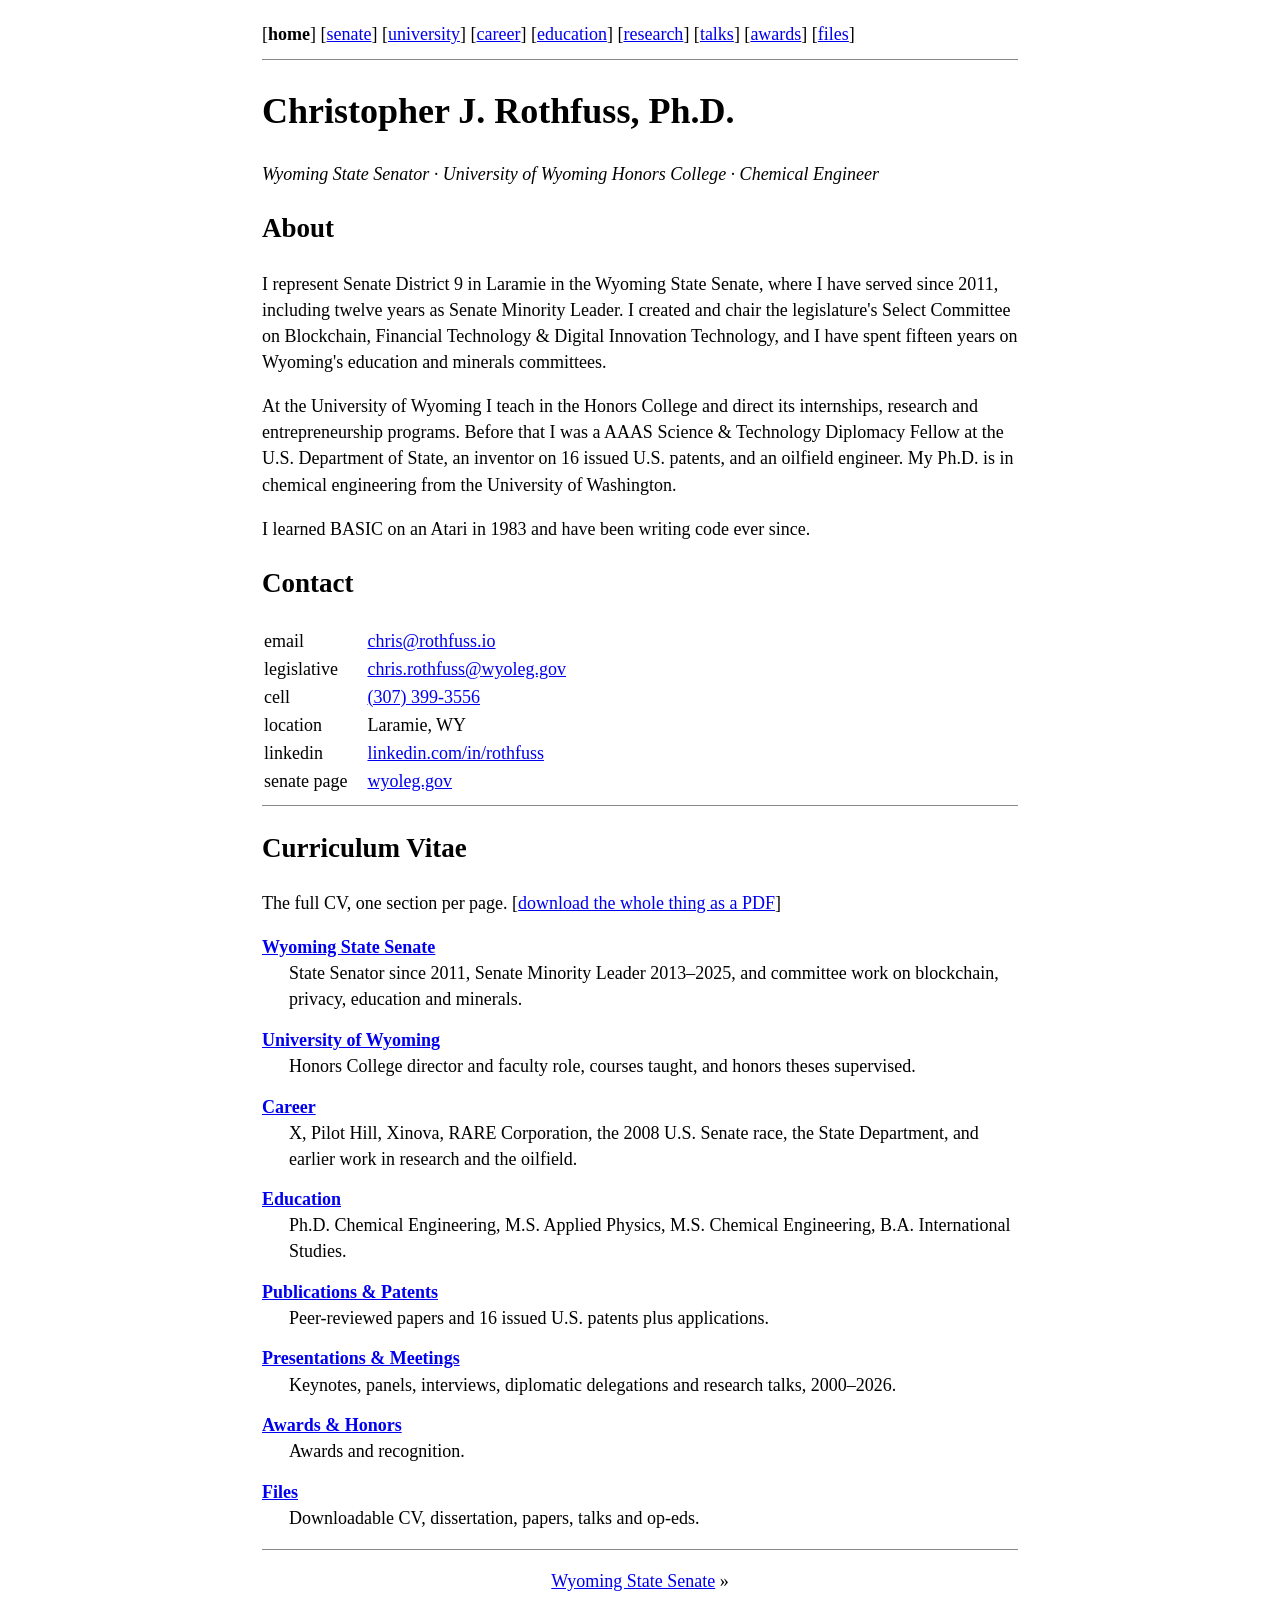
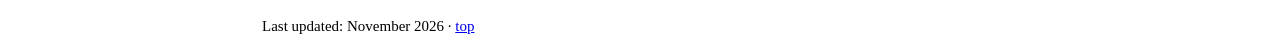
<file: index.html>
<!DOCTYPE html>
<html lang="en">
<head>
<meta charset="utf-8">
<meta name="viewport" content="width=device-width, initial-scale=1">
<title>Chris Rothfuss</title>
<meta name="description" content="Christopher J. Rothfuss, Ph.D. - Wyoming State Senator, University of Wyoming Honors College faculty, chemical engineer.">
<link rel="stylesheet" href="style.css">
</head>
<body>

<p class="nav">
[<b>home</b>]
[<a href="legislature.html">senate</a>]
[<a href="university.html">university</a>]
[<a href="career.html">career</a>]
[<a href="education.html">education</a>]
[<a href="research.html">research</a>]
[<a href="talks.html">talks</a>]
[<a href="awards.html">awards</a>]
[<a href="files.html">files</a>]
</p>
<hr>

<h1>Christopher J. Rothfuss, Ph.D.</h1>
<p><i>Wyoming State Senator &middot; University of Wyoming Honors College &middot; Chemical Engineer</i></p>

<h2 id="about">About</h2>
<p>
I represent Senate District 9 in Laramie in the Wyoming State Senate, where I have served since 2011,
including twelve years as Senate Minority Leader. I created and chair the legislature's
Select Committee on Blockchain, Financial Technology &amp; Digital Innovation Technology, and I have
spent fifteen years on Wyoming's education and minerals committees.
</p>
<p>
At the University of Wyoming I teach in the Honors College and direct its internships, research and
entrepreneurship programs. Before that I was a AAAS Science &amp; Technology Diplomacy Fellow at the
U.S. Department of State, an inventor on 16 issued U.S. patents, and an oilfield engineer. My Ph.D. is
in chemical engineering from the University of Washington.
</p>
<p>
I learned BASIC on an Atari in 1983 and have been writing code ever since.
</p>


<h2 id="contact">Contact</h2>
<table>
<tr><td>email</td><td><a href="mailto:chris@rothfuss.io">chris@rothfuss.io</a></td></tr>
<tr><td>legislative</td><td><a href="mailto:chris.rothfuss@wyoleg.gov">chris.rothfuss@wyoleg.gov</a></td></tr>
<tr><td>cell</td><td><a href="tel:+13073993556">(307) 399-3556</a></td></tr>
<tr><td>location</td><td>Laramie, WY</td></tr>
<tr><td>linkedin</td><td><a href="https://www.linkedin.com/in/rothfuss">linkedin.com/in/rothfuss</a></td></tr>
<tr><td>senate page</td><td><a href="http://www.wyoleg.gov/Legislators/2026/S/1971">wyoleg.gov</a></td></tr>
</table>


<hr>

<h2 id="cv">Curriculum Vitae</h2>
<p>The full CV, one section per page. [<a href="files/rothfuss_cv.pdf">download the whole thing as a PDF</a>]</p>
<dl class="contents">
<dt><a href="legislature.html">Wyoming State Senate</a></dt>
<dd>State Senator since 2011, Senate Minority Leader 2013&ndash;2025, and committee work on blockchain, privacy, education and minerals.</dd>
<dt><a href="university.html">University of Wyoming</a></dt>
<dd>Honors College director and faculty role, courses taught, and honors theses supervised.</dd>
<dt><a href="career.html">Career</a></dt>
<dd>X, Pilot Hill, Xinova, RARE Corporation, the 2008 U.S. Senate race, the State Department, and earlier work in research and the oilfield.</dd>
<dt><a href="education.html">Education</a></dt>
<dd>Ph.D. Chemical Engineering, M.S. Applied Physics, M.S. Chemical Engineering, B.A. International Studies.</dd>
<dt><a href="research.html">Publications &amp; Patents</a></dt>
<dd>Peer-reviewed papers and 16 issued U.S. patents plus applications.</dd>
<dt><a href="talks.html">Presentations &amp; Meetings</a></dt>
<dd>Keynotes, panels, interviews, diplomatic delegations and research talks, 2000&ndash;2026.</dd>
<dt><a href="awards.html">Awards &amp; Honors</a></dt>
<dd>Awards and recognition.</dd>
<dt><a href="files.html">Files</a></dt>
<dd>Downloadable CV, dissertation, papers, talks and op-eds.</dd>
</dl>

<hr>
<p class="prevnext"><a href="legislature.html">Wyoming State Senate</a> &raquo;</p>
<p><small>Last updated: November 2026 &middot; <a href="#">top</a></small></p>

</body>
</html>
</file>
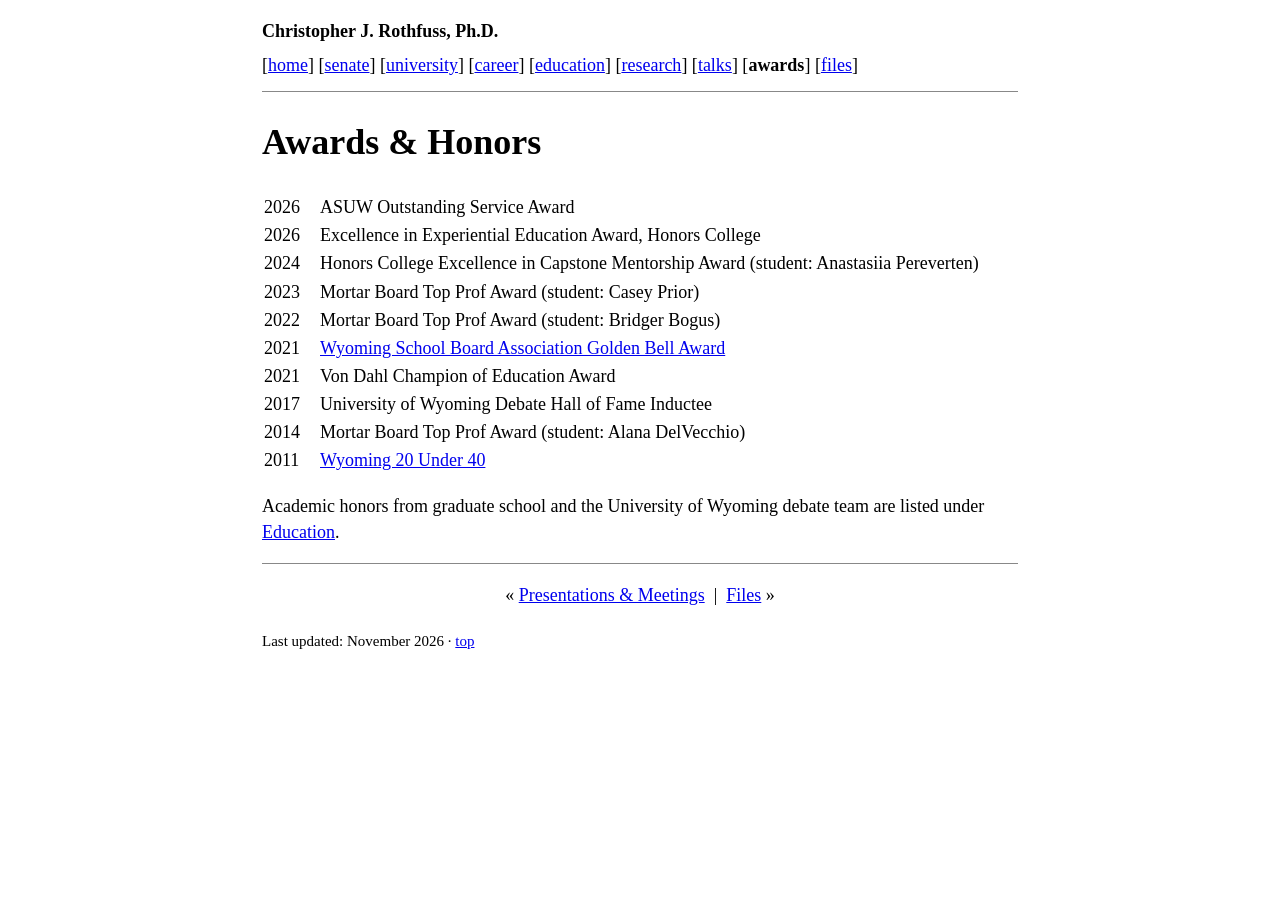
<file: awards.html>
<!DOCTYPE html>
<html lang="en">
<head>
<meta charset="utf-8">
<meta name="viewport" content="width=device-width, initial-scale=1">
<title>Awards & Honors - Chris Rothfuss</title>
<meta name="description" content="Awards and recognition.">
<link rel="stylesheet" href="style.css">
</head>
<body>

<p class="site"><a href="index.html">Christopher J. Rothfuss, Ph.D.</a></p>
<p class="nav">
[<a href="index.html">home</a>]
[<a href="legislature.html">senate</a>]
[<a href="university.html">university</a>]
[<a href="career.html">career</a>]
[<a href="education.html">education</a>]
[<a href="research.html">research</a>]
[<a href="talks.html">talks</a>]
[<b>awards</b>]
[<a href="files.html">files</a>]
</p>
<hr>

<h1>Awards &amp; Honors</h1>

<table>
<tr><td>2026</td><td>ASUW Outstanding Service Award</td></tr>
<tr><td>2026</td><td>Excellence in Experiential Education Award, Honors College</td></tr>
<tr><td>2024</td><td>Honors College Excellence in Capstone Mentorship Award (student: Anastasiia Pereverten)</td></tr>
<tr><td>2023</td><td>Mortar Board Top Prof Award (student: Casey Prior)</td></tr>
<tr><td>2022</td><td>Mortar Board Top Prof Award (student: Bridger Bogus)</td></tr>
<tr><td>2021</td><td><a href="https://laramielive.com/sen-chris-rothfuss-given-golden-bell-award/">Wyoming School Board Association Golden Bell Award</a></td></tr>
<tr><td>2021</td><td>Von Dahl Champion of Education Award</td></tr>
<tr><td>2017</td><td>University of Wyoming Debate Hall of Fame Inductee</td></tr>
<tr><td>2014</td><td>Mortar Board Top Prof Award (student: Alana DelVecchio)</td></tr>
<tr><td>2011</td><td><a href="https://trib.com/twenty-under-40-chris-rothfuss/article_d8199dbc-e6b0-5830-abb1-fbbbc1e2cb49.html">Wyoming 20 Under 40</a></td></tr>
</table>


<p>Academic honors from graduate school and the University of Wyoming debate team are listed under <a href="education.html">Education</a>.</p>

<hr>
<p class="prevnext">&laquo; <a href="talks.html">Presentations &amp; Meetings</a> &nbsp;|&nbsp; <a href="files.html">Files</a> &raquo;</p>
<p><small>Last updated: November 2026 &middot; <a href="#">top</a></small></p>

</body>
</html>
</file>
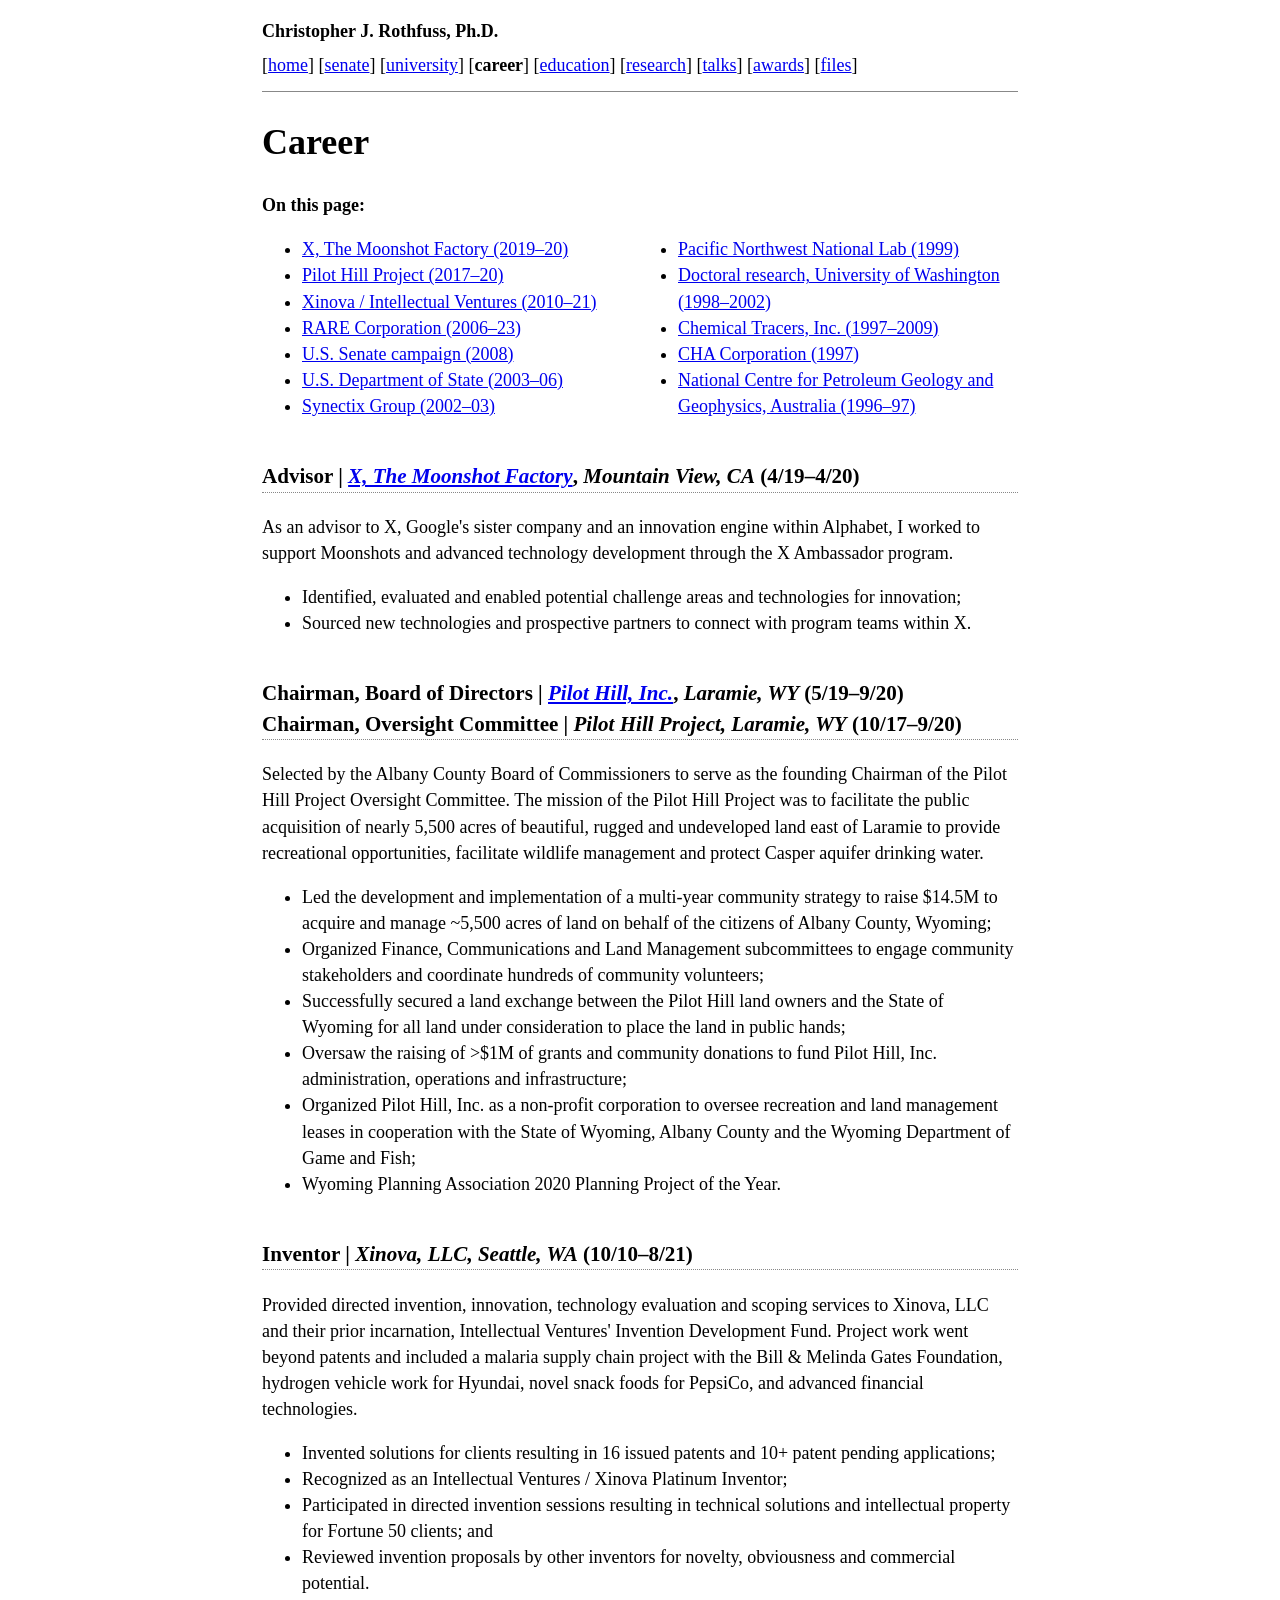
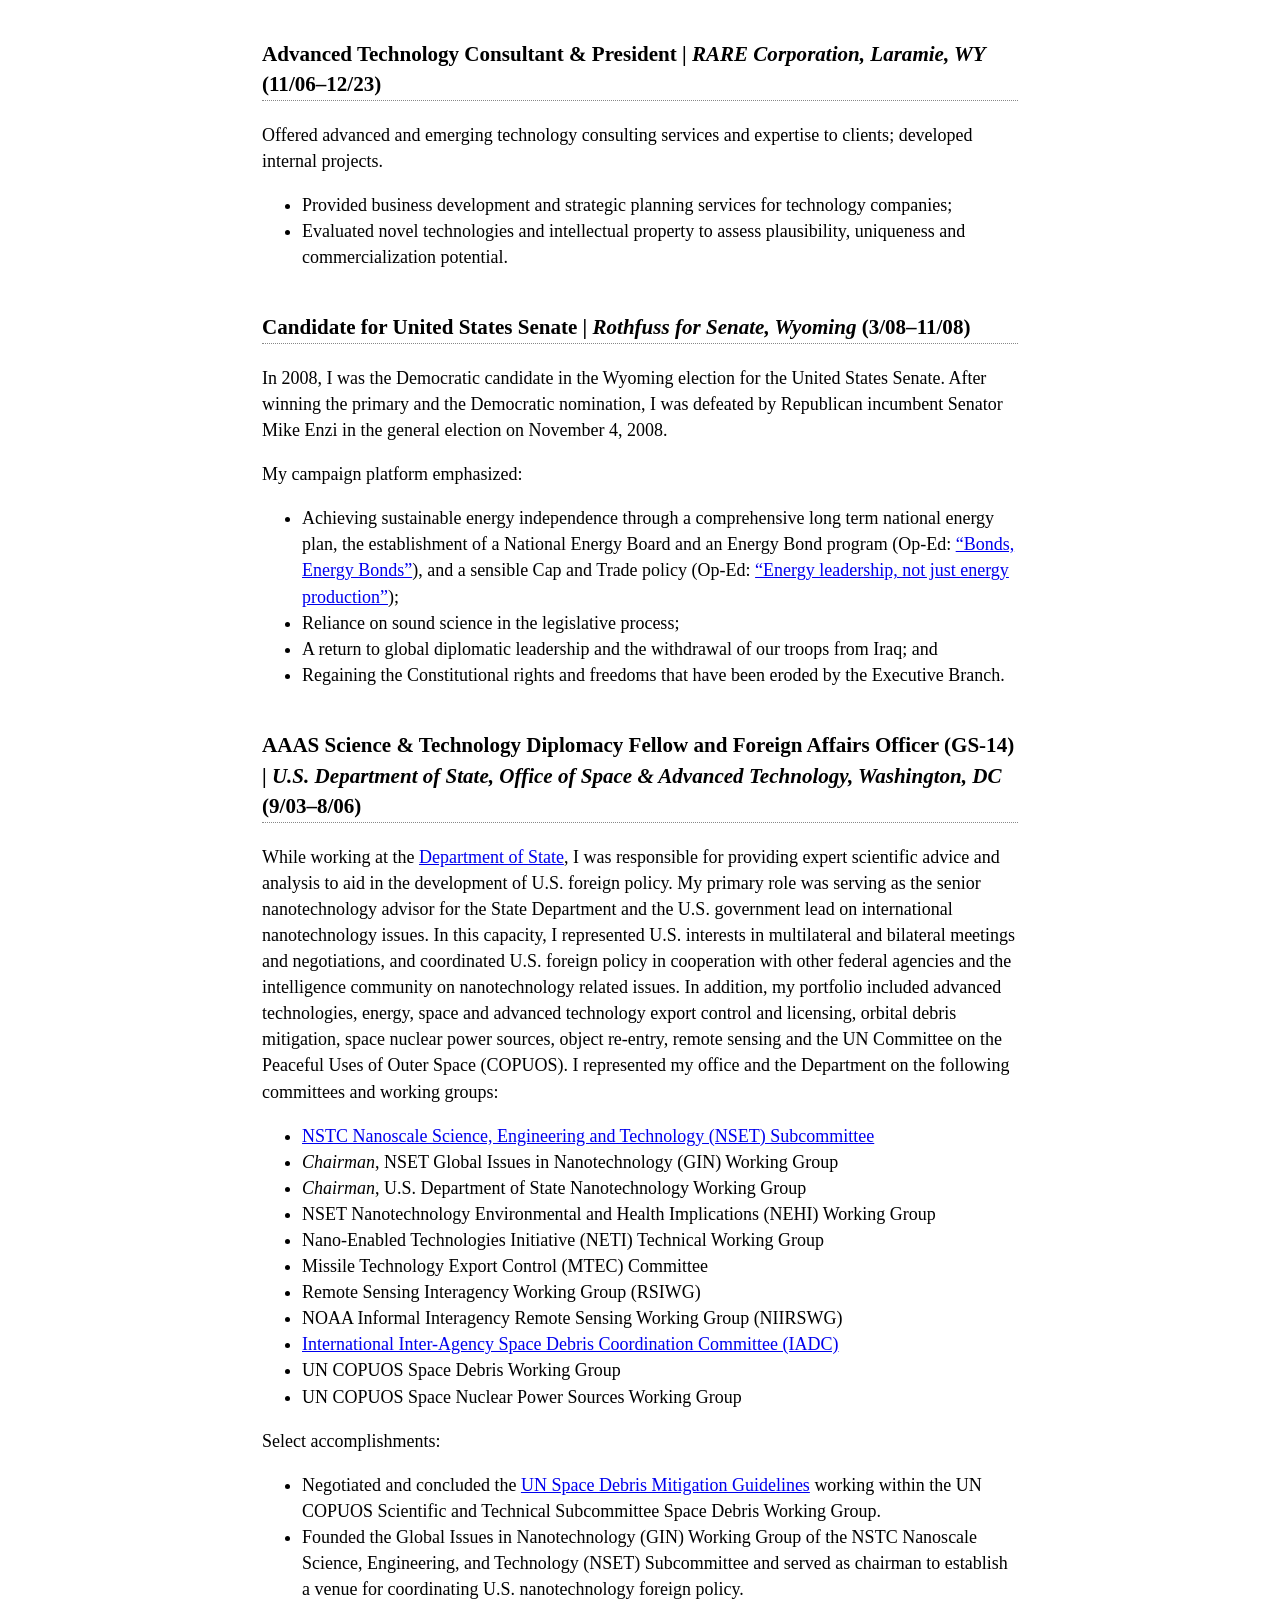
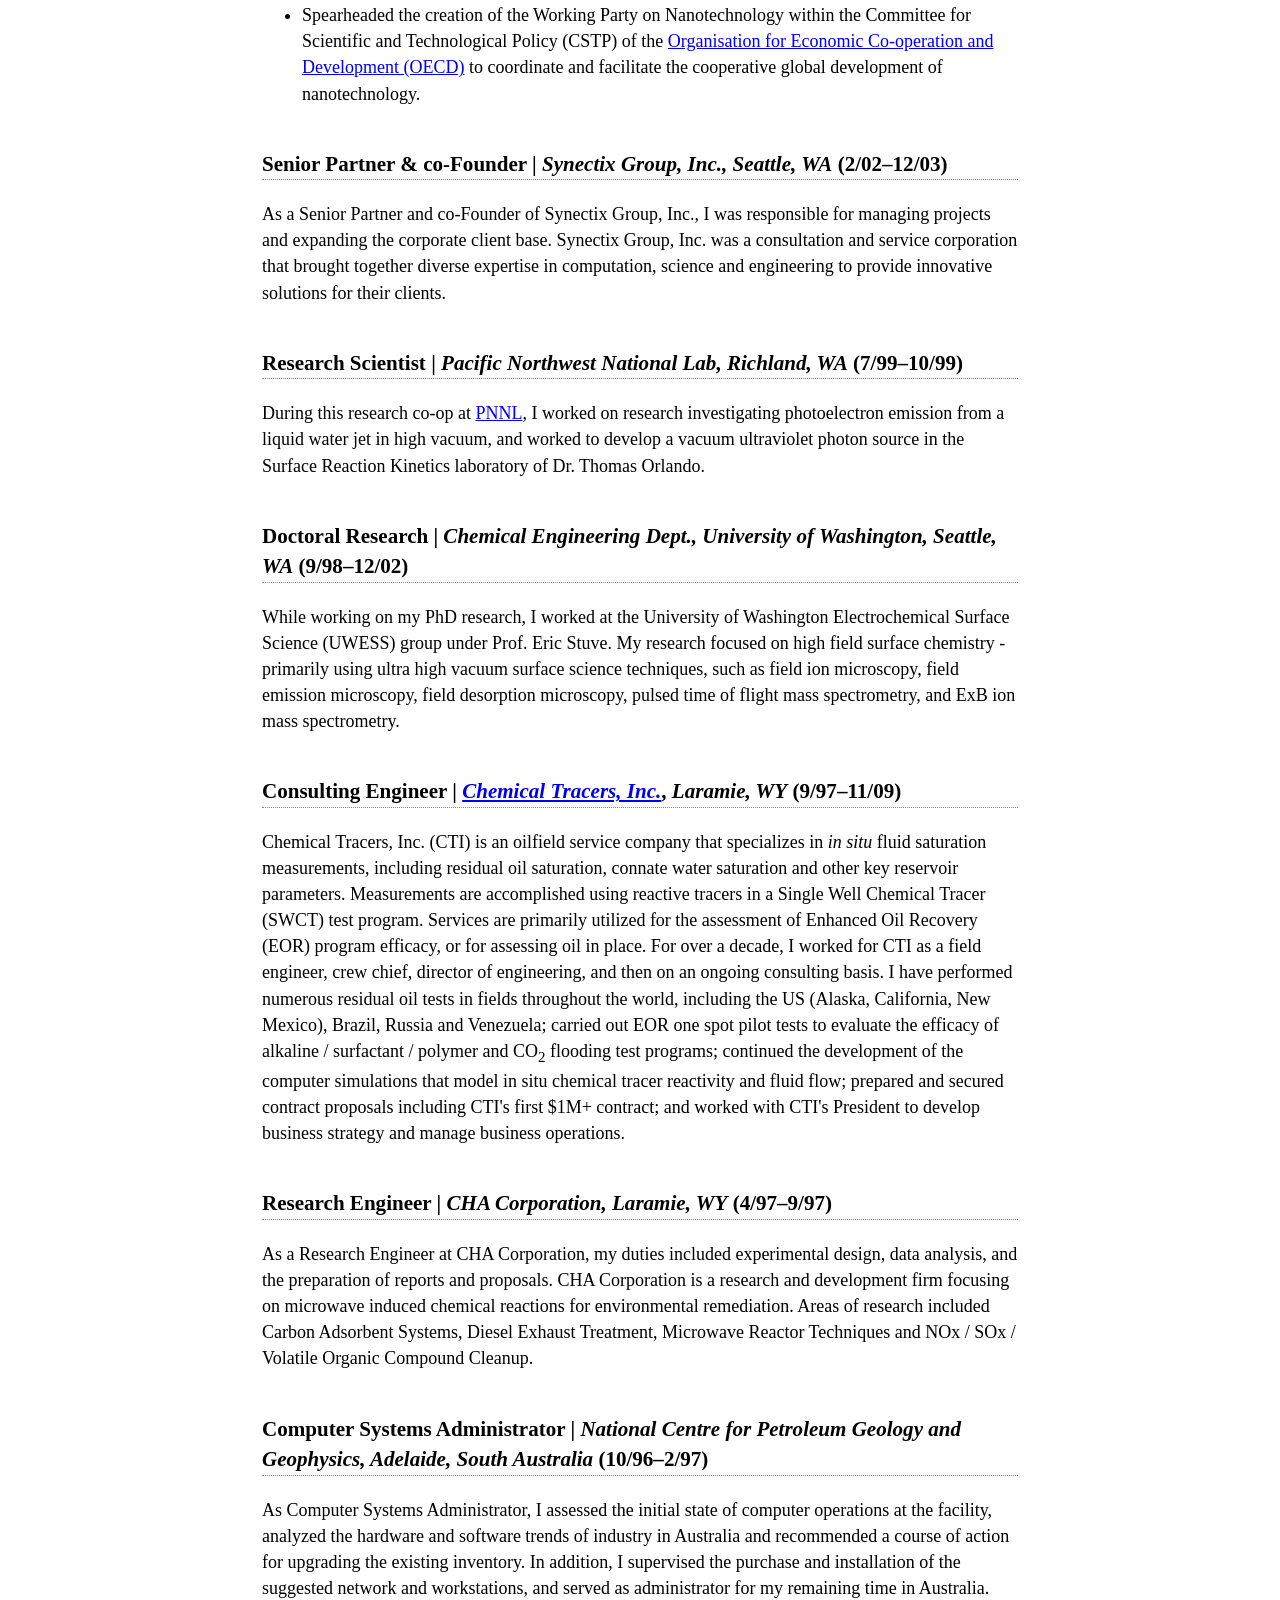
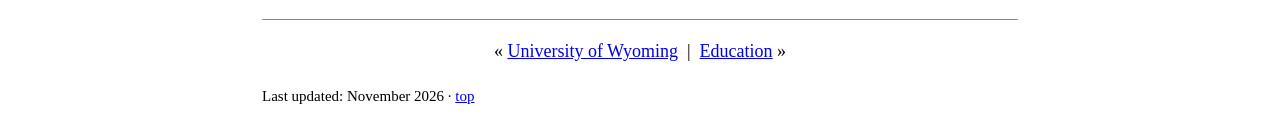
<file: career.html>
<!DOCTYPE html>
<html lang="en">
<head>
<meta charset="utf-8">
<meta name="viewport" content="width=device-width, initial-scale=1">
<title>Career - Chris Rothfuss</title>
<meta name="description" content="X, Pilot Hill, Xinova, RARE Corporation, the 2008 U.S. Senate race, the State Department, and earlier work in research and the oilfield.">
<link rel="stylesheet" href="style.css">
</head>
<body>

<p class="site"><a href="index.html">Christopher J. Rothfuss, Ph.D.</a></p>
<p class="nav">
[<a href="index.html">home</a>]
[<a href="legislature.html">senate</a>]
[<a href="university.html">university</a>]
[<b>career</b>]
[<a href="education.html">education</a>]
[<a href="research.html">research</a>]
[<a href="talks.html">talks</a>]
[<a href="awards.html">awards</a>]
[<a href="files.html">files</a>]
</p>
<hr>

<h1>Career</h1>

<p><b>On this page:</b></p>
<ul class="toc">
<li><a href="#advisor">X, The Moonshot Factory (2019&ndash;20)</a></li>
<li><a href="#chairman-board-of-directors">Pilot Hill Project (2017&ndash;20)</a></li>
<li><a href="#inventor">Xinova / Intellectual Ventures (2010&ndash;21)</a></li>
<li><a href="#advanced-technology-consultant-president">RARE Corporation (2006&ndash;23)</a></li>
<li><a href="#candidate-for-united-states-senate">U.S. Senate campaign (2008)</a></li>
<li><a href="#aaas-science-technology-diplomacy-fellow">U.S. Department of State (2003&ndash;06)</a></li>
<li><a href="#senior-partner-co-founder">Synectix Group (2002&ndash;03)</a></li>
<li><a href="#research-scientist">Pacific Northwest National Lab (1999)</a></li>
<li><a href="#doctoral-research">Doctoral research, University of Washington (1998&ndash;2002)</a></li>
<li><a href="#consulting-engineer">Chemical Tracers, Inc. (1997&ndash;2009)</a></li>
<li><a href="#research-engineer">CHA Corporation (1997)</a></li>
<li><a href="#computer-systems-administrator">National Centre for Petroleum Geology and Geophysics, Australia (1996&ndash;97)</a></li>
</ul>

<h3 id="advisor">Advisor | <a href="https://x.company/"><i>X, The Moonshot Factory</i></a>, <i>Mountain View, CA</i> (4/19&ndash;4/20)</h3>
<p>As an advisor to X, Google's sister company and an innovation engine within Alphabet, I worked to
support Moonshots and advanced technology development through the X Ambassador program.</p>
<ul>
<li>Identified, evaluated and enabled potential challenge areas and technologies for innovation;</li>
<li>Sourced new technologies and prospective partners to connect with program teams within X.</li>
</ul>

<h3 id="chairman-board-of-directors">Chairman, Board of Directors | <a href="http://pilothill.org"><i>Pilot Hill, Inc.</i></a>, <i>Laramie, WY</i> (5/19&ndash;9/20)<br>
Chairman, Oversight Committee | <i>Pilot Hill Project, Laramie, WY</i> (10/17&ndash;9/20)</h3>
<p>Selected by the Albany County Board of Commissioners to serve as the founding Chairman of the
Pilot Hill Project Oversight Committee. The mission of the Pilot Hill Project was to facilitate the
public acquisition of nearly 5,500 acres of beautiful, rugged and undeveloped land east of Laramie to
provide recreational opportunities, facilitate wildlife management and protect Casper aquifer
drinking water.</p>
<ul>
<li>Led the development and implementation of a multi-year community strategy to raise $14.5M to
acquire and manage ~5,500 acres of land on behalf of the citizens of Albany County, Wyoming;</li>
<li>Organized Finance, Communications and Land Management subcommittees to engage community
stakeholders and coordinate hundreds of community volunteers;</li>
<li>Successfully secured a land exchange between the Pilot Hill land owners and the State of Wyoming
for all land under consideration to place the land in public hands;</li>
<li>Oversaw the raising of &gt;$1M of grants and community donations to fund Pilot Hill, Inc.
administration, operations and infrastructure;</li>
<li>Organized Pilot Hill, Inc. as a non-profit corporation to oversee recreation and land management
leases in cooperation with the State of Wyoming, Albany County and the Wyoming Department of Game and
Fish;</li>
<li>Wyoming Planning Association 2020 Planning Project of the Year.</li>
</ul>

<h3 id="inventor">Inventor | <i>Xinova, LLC, Seattle, WA</i> (10/10&ndash;8/21)</h3>
<p>Provided directed invention, innovation, technology evaluation and scoping services to Xinova, LLC
and their prior incarnation, Intellectual Ventures' Invention Development Fund. Project work went
beyond patents and included a malaria supply chain project with the Bill &amp; Melinda Gates
Foundation, hydrogen vehicle work for Hyundai, novel snack foods for PepsiCo, and advanced financial
technologies.</p>
<ul>
<li>Invented solutions for clients resulting in 16 issued patents and 10+ patent pending applications;</li>
<li>Recognized as an Intellectual Ventures / Xinova Platinum Inventor;</li>
<li>Participated in directed invention sessions resulting in technical solutions and intellectual
property for Fortune 50 clients; and</li>
<li>Reviewed invention proposals by other inventors for novelty, obviousness and commercial potential.</li>
</ul>

<h3 id="advanced-technology-consultant-president">Advanced Technology Consultant &amp; President | <i>RARE Corporation, Laramie, WY</i> (11/06&ndash;12/23)</h3>
<p>Offered advanced and emerging technology consulting services and expertise to clients; developed
internal projects.</p>
<ul>
<li>Provided business development and strategic planning services for technology companies;</li>
<li>Evaluated novel technologies and intellectual property to assess plausibility, uniqueness and
commercialization potential.</li>
</ul>

<h3 id="candidate-for-united-states-senate">Candidate for United States Senate | <i>Rothfuss for Senate, Wyoming</i> (3/08&ndash;11/08)</h3>
<p>In 2008, I was the Democratic candidate in the Wyoming election for the United States Senate.
After winning the primary and the Democratic nomination, I was defeated by Republican incumbent
Senator Mike Enzi in the general election on November 4, 2008.</p>
<p>My campaign platform emphasized:</p>
<ul>
<li>Achieving sustainable energy independence through a comprehensive long term national energy plan,
the establishment of a National Energy Board and an Energy Bond program (Op-Ed:
<a href="files/oped_energy_bonds_2008.pdf">&ldquo;Bonds, Energy Bonds&rdquo;</a>), and a sensible Cap
and Trade policy (Op-Ed: <a href="files/oped_cap_and_trade_2008.pdf">&ldquo;Energy leadership, not
just energy production&rdquo;</a>);</li>
<li>Reliance on sound science in the legislative process;</li>
<li>A return to global diplomatic leadership and the withdrawal of our troops from Iraq; and</li>
<li>Regaining the Constitutional rights and freedoms that have been eroded by the Executive Branch.</li>
</ul>

<h3 id="aaas-science-technology-diplomacy-fellow">AAAS Science &amp; Technology Diplomacy Fellow and Foreign Affairs Officer (GS-14) | <i>U.S. Department of State, Office of Space &amp; Advanced Technology, Washington, DC</i> (9/03&ndash;8/06)</h3>
<p>While working at the <a href="https://www.state.gov">Department of State</a>, I was responsible for
providing expert scientific advice and analysis to aid in the development of U.S. foreign policy. My
primary role was serving as the senior nanotechnology advisor for the State Department and the U.S.
government lead on international nanotechnology issues. In this capacity, I represented U.S.
interests in multilateral and bilateral meetings and negotiations, and coordinated U.S. foreign
policy in cooperation with other federal agencies and the intelligence community on nanotechnology
related issues. In addition, my portfolio included advanced technologies, energy, space and advanced
technology export control and licensing, orbital debris mitigation, space nuclear power sources,
object re-entry, remote sensing and the UN Committee on the Peaceful Uses of Outer Space (COPUOS). I
represented my office and the Department on the following committees and working groups:</p>
<ul>
<li><a href="https://www.nano.gov">NSTC Nanoscale Science, Engineering and Technology (NSET) Subcommittee</a></li>
<li><i>Chairman</i>, NSET Global Issues in Nanotechnology (GIN) Working Group</li>
<li><i>Chairman</i>, U.S. Department of State Nanotechnology Working Group</li>
<li>NSET Nanotechnology Environmental and Health Implications (NEHI) Working Group</li>
<li>Nano-Enabled Technologies Initiative (NETI) Technical Working Group</li>
<li>Missile Technology Export Control (MTEC) Committee</li>
<li>Remote Sensing Interagency Working Group (RSIWG)</li>
<li>NOAA Informal Interagency Remote Sensing Working Group (NIIRSWG)</li>
<li><a href="https://www.iadc-home.org/">International Inter-Agency Space Debris Coordination Committee (IADC)</a></li>
<li>UN COPUOS Space Debris Working Group</li>
<li>UN COPUOS Space Nuclear Power Sources Working Group</li>
</ul>
<p>Select accomplishments:</p>
<ul>
<li>Negotiated and concluded the <a href="http://www.unoosa.org/pdf/publications/st_space_49E.pdf">UN
Space Debris Mitigation Guidelines</a> working within the UN COPUOS Scientific and Technical
Subcommittee Space Debris Working Group.</li>
<li>Founded the Global Issues in Nanotechnology (GIN) Working Group of the NSTC Nanoscale Science,
Engineering, and Technology (NSET) Subcommittee and served as chairman to establish a venue for
coordinating U.S. nanotechnology foreign policy.</li>
<li>Spearheaded the creation of the Working Party on Nanotechnology within the Committee for
Scientific and Technological Policy (CSTP) of the <a href="https://www.oecd.org">Organisation for
Economic Co-operation and Development (OECD)</a> to coordinate and facilitate the cooperative global
development of nanotechnology.</li>
</ul>

<h3 id="senior-partner-co-founder">Senior Partner &amp; co-Founder | <i>Synectix Group, Inc., Seattle, WA</i> (2/02&ndash;12/03)</h3>
<p>As a Senior Partner and co-Founder of Synectix Group, Inc., I was responsible for managing projects
and expanding the corporate client base. Synectix Group, Inc. was a consultation and service
corporation that brought together diverse expertise in computation, science and engineering to
provide innovative solutions for their clients.</p>

<h3 id="research-scientist">Research Scientist | <i>Pacific Northwest National Lab, Richland, WA</i> (7/99&ndash;10/99)</h3>
<p>During this research co-op at <a href="https://www.pnnl.gov/">PNNL</a>, I worked on research
investigating photoelectron emission from a liquid water jet in high vacuum, and worked to develop a
vacuum ultraviolet photon source in the Surface Reaction Kinetics laboratory of Dr. Thomas
Orlando.</p>

<h3 id="doctoral-research">Doctoral Research | <i>Chemical Engineering Dept., University of Washington, Seattle, WA</i> (9/98&ndash;12/02)</h3>
<p>While working on my PhD research, I worked at the University of Washington Electrochemical Surface
Science (UWESS) group under Prof. Eric Stuve. My research focused on high field surface chemistry -
primarily using ultra high vacuum surface science techniques, such as field ion microscopy, field
emission microscopy, field desorption microscopy, pulsed time of flight mass spectrometry, and ExB
ion mass spectrometry.</p>

<h3 id="consulting-engineer">Consulting Engineer | <a href="https://www.chemtracers.com/"><i>Chemical Tracers, Inc.</i></a>, <i>Laramie, WY</i> (9/97&ndash;11/09)</h3>
<p>Chemical Tracers, Inc. (CTI) is an oilfield service company that specializes in <i>in situ</i>
fluid saturation measurements, including residual oil saturation, connate water saturation and other
key reservoir parameters. Measurements are accomplished using reactive tracers in a Single Well
Chemical Tracer (SWCT) test program. Services are primarily utilized for the assessment of Enhanced
Oil Recovery (EOR) program efficacy, or for assessing oil in place. For over a decade, I worked for
CTI as a field engineer, crew chief, director of engineering, and then on an ongoing consulting
basis. I have performed numerous residual oil tests in fields throughout the world, including the US
(Alaska, California, New Mexico), Brazil, Russia and Venezuela; carried out EOR one spot pilot tests
to evaluate the efficacy of alkaline / surfactant / polymer and CO<sub>2</sub> flooding test
programs; continued the development of the computer simulations that model in situ chemical tracer
reactivity and fluid flow; prepared and secured contract proposals including CTI's first $1M+
contract; and worked with CTI's President to develop business strategy and manage business
operations.</p>

<h3 id="research-engineer">Research Engineer | <i>CHA Corporation, Laramie, WY</i> (4/97&ndash;9/97)</h3>
<p>As a Research Engineer at CHA Corporation, my duties included experimental design, data analysis,
and the preparation of reports and proposals. CHA Corporation is a research and development firm
focusing on microwave induced chemical reactions for environmental remediation. Areas of research
included Carbon Adsorbent Systems, Diesel Exhaust Treatment, Microwave Reactor Techniques and NOx /
SOx / Volatile Organic Compound Cleanup.</p>

<h3 id="computer-systems-administrator">Computer Systems Administrator | <i>National Centre for Petroleum Geology and Geophysics, Adelaide, South Australia</i> (10/96&ndash;2/97)</h3>
<p>As Computer Systems Administrator, I assessed the initial state of computer operations at the
facility, analyzed the hardware and software trends of industry in Australia and recommended a course
of action for upgrading the existing inventory. In addition, I supervised the purchase and
installation of the suggested network and workstations, and served as administrator for my remaining
time in Australia.</p>

<hr>
<p class="prevnext">&laquo; <a href="university.html">University of Wyoming</a> &nbsp;|&nbsp; <a href="education.html">Education</a> &raquo;</p>
<p><small>Last updated: November 2026 &middot; <a href="#">top</a></small></p>

</body>
</html>
</file>
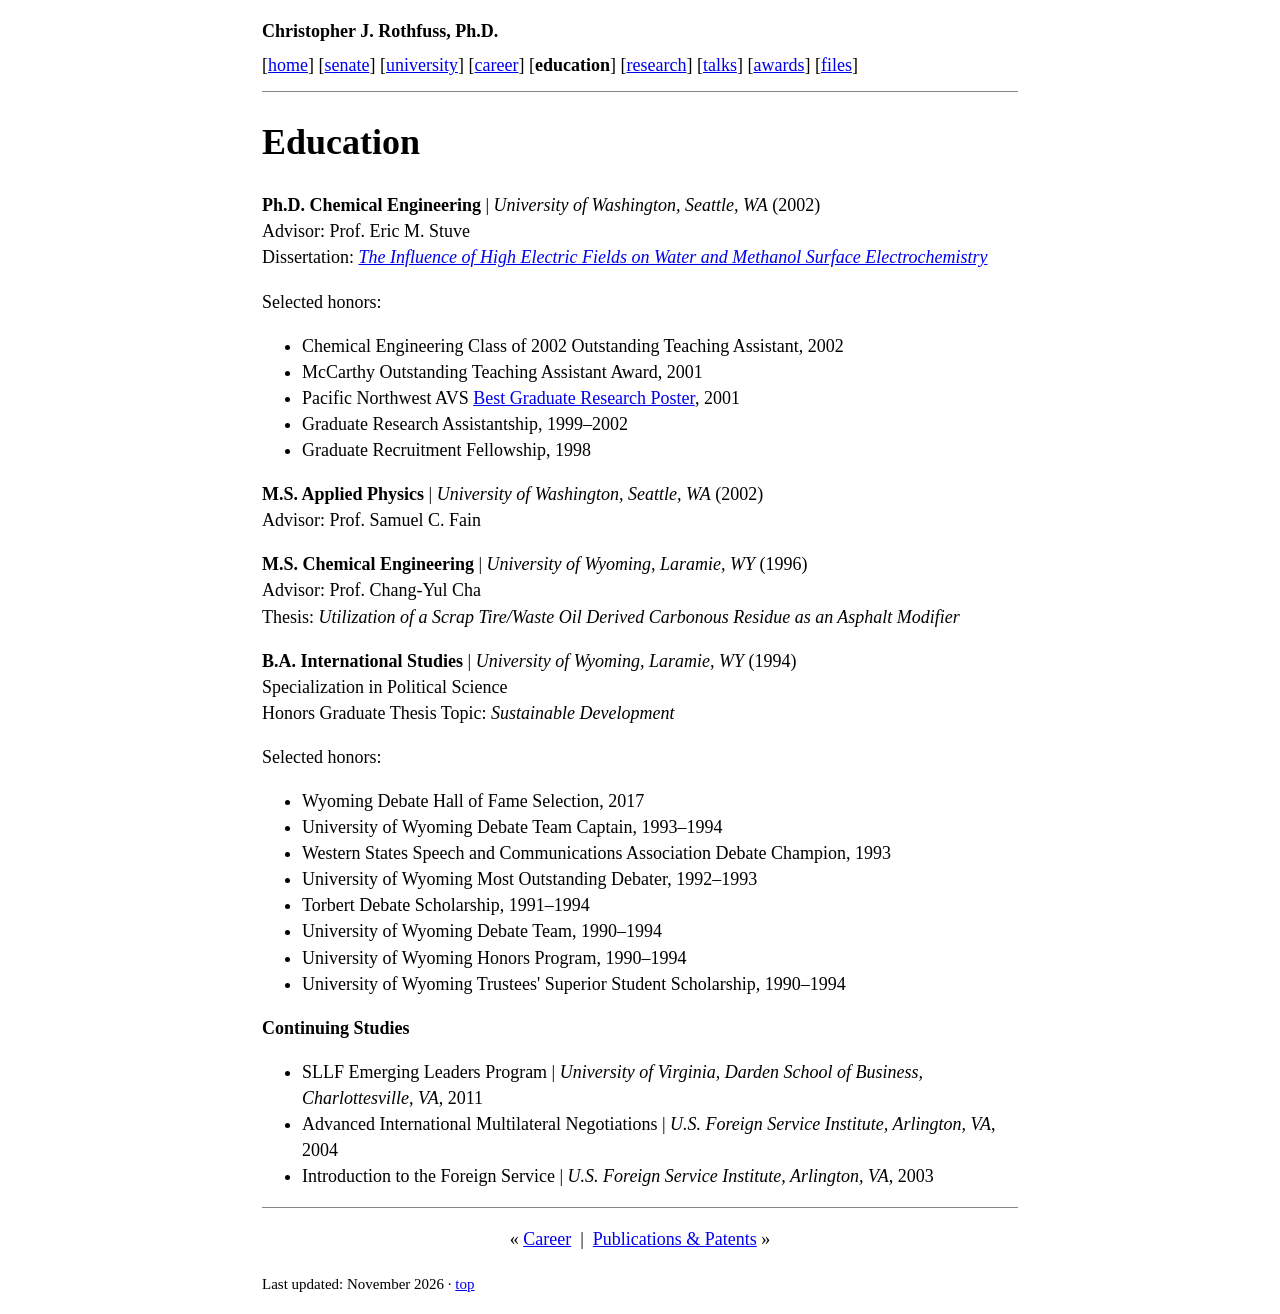
<file: education.html>
<!DOCTYPE html>
<html lang="en">
<head>
<meta charset="utf-8">
<meta name="viewport" content="width=device-width, initial-scale=1">
<title>Education - Chris Rothfuss</title>
<meta name="description" content="Ph.D. Chemical Engineering, M.S. Applied Physics, M.S. Chemical Engineering, B.A. International Studies.">
<link rel="stylesheet" href="style.css">
</head>
<body>

<p class="site"><a href="index.html">Christopher J. Rothfuss, Ph.D.</a></p>
<p class="nav">
[<a href="index.html">home</a>]
[<a href="legislature.html">senate</a>]
[<a href="university.html">university</a>]
[<a href="career.html">career</a>]
[<b>education</b>]
[<a href="research.html">research</a>]
[<a href="talks.html">talks</a>]
[<a href="awards.html">awards</a>]
[<a href="files.html">files</a>]
</p>
<hr>

<h1>Education</h1>


<p><b>Ph.D. Chemical Engineering</b> | <i>University of Washington, Seattle, WA</i> (2002)<br>
Advisor: Prof. Eric M. Stuve<br>
Dissertation: <a href="files/rothfuss_dissertation_2002.pdf"><i>The Influence of High Electric Fields on Water and Methanol Surface Electrochemistry</i></a></p>
<p>Selected honors:</p>
<ul>
<li>Chemical Engineering Class of 2002 Outstanding Teaching Assistant, 2002</li>
<li>McCarthy Outstanding Teaching Assistant Award, 2001</li>
<li>Pacific Northwest AVS <a href="files/pnw_avs_poster_2001.pdf">Best Graduate Research Poster</a>, 2001</li>
<li>Graduate Research Assistantship, 1999&ndash;2002</li>
<li>Graduate Recruitment Fellowship, 1998</li>
</ul>

<p><b>M.S. Applied Physics</b> | <i>University of Washington, Seattle, WA</i> (2002)<br>
Advisor: Prof. Samuel C. Fain</p>

<p><b>M.S. Chemical Engineering</b> | <i>University of Wyoming, Laramie, WY</i> (1996)<br>
Advisor: Prof. Chang-Yul Cha<br>
Thesis: <i>Utilization of a Scrap Tire/Waste Oil Derived Carbonous Residue as an Asphalt Modifier</i></p>

<p><b>B.A. International Studies</b> | <i>University of Wyoming, Laramie, WY</i> (1994)<br>
Specialization in Political Science<br>
Honors Graduate Thesis Topic: <i>Sustainable Development</i></p>
<p>Selected honors:</p>
<ul>
<li>Wyoming Debate Hall of Fame Selection, 2017</li>
<li>University of Wyoming Debate Team Captain, 1993&ndash;1994</li>
<li>Western States Speech and Communications Association Debate Champion, 1993</li>
<li>University of Wyoming Most Outstanding Debater, 1992&ndash;1993</li>
<li>Torbert Debate Scholarship, 1991&ndash;1994</li>
<li>University of Wyoming Debate Team, 1990&ndash;1994</li>
<li>University of Wyoming Honors Program, 1990&ndash;1994</li>
<li>University of Wyoming Trustees' Superior Student Scholarship, 1990&ndash;1994</li>
</ul>

<p><b>Continuing Studies</b></p>
<ul>
<li>SLLF Emerging Leaders Program | <i>University of Virginia, Darden School of Business, Charlottesville, VA</i>, 2011</li>
<li>Advanced International Multilateral Negotiations | <i>U.S. Foreign Service Institute, Arlington, VA</i>, 2004</li>
<li>Introduction to the Foreign Service | <i>U.S. Foreign Service Institute, Arlington, VA</i>, 2003</li>
</ul>

<hr>
<p class="prevnext">&laquo; <a href="career.html">Career</a> &nbsp;|&nbsp; <a href="research.html">Publications &amp; Patents</a> &raquo;</p>
<p><small>Last updated: November 2026 &middot; <a href="#">top</a></small></p>

</body>
</html>
</file>
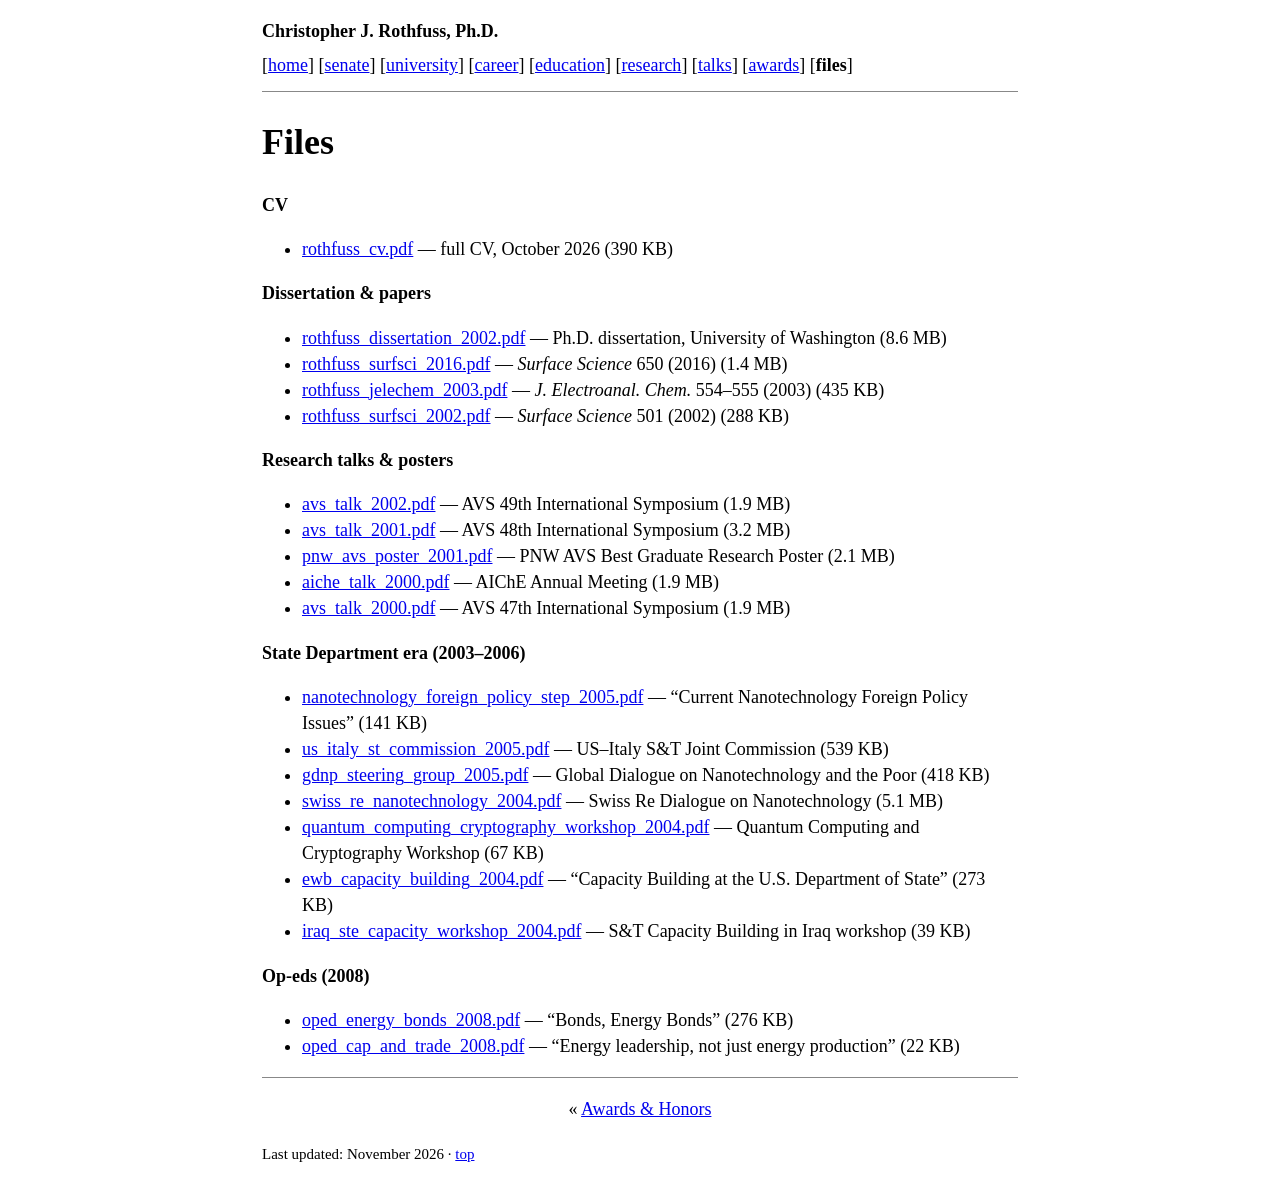
<file: files.html>
<!DOCTYPE html>
<html lang="en">
<head>
<meta charset="utf-8">
<meta name="viewport" content="width=device-width, initial-scale=1">
<title>Files - Chris Rothfuss</title>
<meta name="description" content="Downloadable CV, dissertation, papers, talks and op-eds.">
<link rel="stylesheet" href="style.css">
</head>
<body>

<p class="site"><a href="index.html">Christopher J. Rothfuss, Ph.D.</a></p>
<p class="nav">
[<a href="index.html">home</a>]
[<a href="legislature.html">senate</a>]
[<a href="university.html">university</a>]
[<a href="career.html">career</a>]
[<a href="education.html">education</a>]
[<a href="research.html">research</a>]
[<a href="talks.html">talks</a>]
[<a href="awards.html">awards</a>]
[<b>files</b>]
</p>
<hr>

<h1>Files</h1>


<p><b>CV</b></p>
<ul>
<li><a href="files/rothfuss_cv.pdf">rothfuss_cv.pdf</a> &mdash; full CV, October 2026 (390 KB)</li>
</ul>

<p><b>Dissertation &amp; papers</b></p>
<ul>
<li><a href="files/rothfuss_dissertation_2002.pdf">rothfuss_dissertation_2002.pdf</a> &mdash; Ph.D. dissertation, University of Washington (8.6 MB)</li>
<li><a href="files/rothfuss_surfsci_2016.pdf">rothfuss_surfsci_2016.pdf</a> &mdash; <i>Surface Science</i> 650 (2016) (1.4 MB)</li>
<li><a href="files/rothfuss_jelechem_2003.pdf">rothfuss_jelechem_2003.pdf</a> &mdash; <i>J. Electroanal. Chem.</i> 554&ndash;555 (2003) (435 KB)</li>
<li><a href="files/rothfuss_surfsci_2002.pdf">rothfuss_surfsci_2002.pdf</a> &mdash; <i>Surface Science</i> 501 (2002) (288 KB)</li>
</ul>

<p><b>Research talks &amp; posters</b></p>
<ul>
<li><a href="files/avs_talk_2002.pdf">avs_talk_2002.pdf</a> &mdash; AVS 49th International Symposium (1.9 MB)</li>
<li><a href="files/avs_talk_2001.pdf">avs_talk_2001.pdf</a> &mdash; AVS 48th International Symposium (3.2 MB)</li>
<li><a href="files/pnw_avs_poster_2001.pdf">pnw_avs_poster_2001.pdf</a> &mdash; PNW AVS Best Graduate Research Poster (2.1 MB)</li>
<li><a href="files/aiche_talk_2000.pdf">aiche_talk_2000.pdf</a> &mdash; AIChE Annual Meeting (1.9 MB)</li>
<li><a href="files/avs_talk_2000.pdf">avs_talk_2000.pdf</a> &mdash; AVS 47th International Symposium (1.9 MB)</li>
</ul>

<p><b>State Department era (2003&ndash;2006)</b></p>
<ul>
<li><a href="files/nanotechnology_foreign_policy_step_2005.pdf">nanotechnology_foreign_policy_step_2005.pdf</a> &mdash; &ldquo;Current Nanotechnology Foreign Policy Issues&rdquo; (141 KB)</li>
<li><a href="files/us_italy_st_commission_2005.pdf">us_italy_st_commission_2005.pdf</a> &mdash; US&ndash;Italy S&amp;T Joint Commission (539 KB)</li>
<li><a href="files/gdnp_steering_group_2005.pdf">gdnp_steering_group_2005.pdf</a> &mdash; Global Dialogue on Nanotechnology and the Poor (418 KB)</li>
<li><a href="files/swiss_re_nanotechnology_2004.pdf">swiss_re_nanotechnology_2004.pdf</a> &mdash; Swiss Re Dialogue on Nanotechnology (5.1 MB)</li>
<li><a href="files/quantum_computing_cryptography_workshop_2004.pdf">quantum_computing_cryptography_workshop_2004.pdf</a> &mdash; Quantum Computing and Cryptography Workshop (67 KB)</li>
<li><a href="files/ewb_capacity_building_2004.pdf">ewb_capacity_building_2004.pdf</a> &mdash; &ldquo;Capacity Building at the U.S. Department of State&rdquo; (273 KB)</li>
<li><a href="files/iraq_ste_capacity_workshop_2004.pdf">iraq_ste_capacity_workshop_2004.pdf</a> &mdash; S&amp;T Capacity Building in Iraq workshop (39 KB)</li>
</ul>

<p><b>Op-eds (2008)</b></p>
<ul>
<li><a href="files/oped_energy_bonds_2008.pdf">oped_energy_bonds_2008.pdf</a> &mdash; &ldquo;Bonds, Energy Bonds&rdquo; (276 KB)</li>
<li><a href="files/oped_cap_and_trade_2008.pdf">oped_cap_and_trade_2008.pdf</a> &mdash; &ldquo;Energy leadership, not just energy production&rdquo; (22 KB)</li>
</ul>

<hr>
<p class="prevnext">&laquo; <a href="awards.html">Awards &amp; Honors</a></p>
<p><small>Last updated: November 2026 &middot; <a href="#">top</a></small></p>

</body>
</html>
</file>
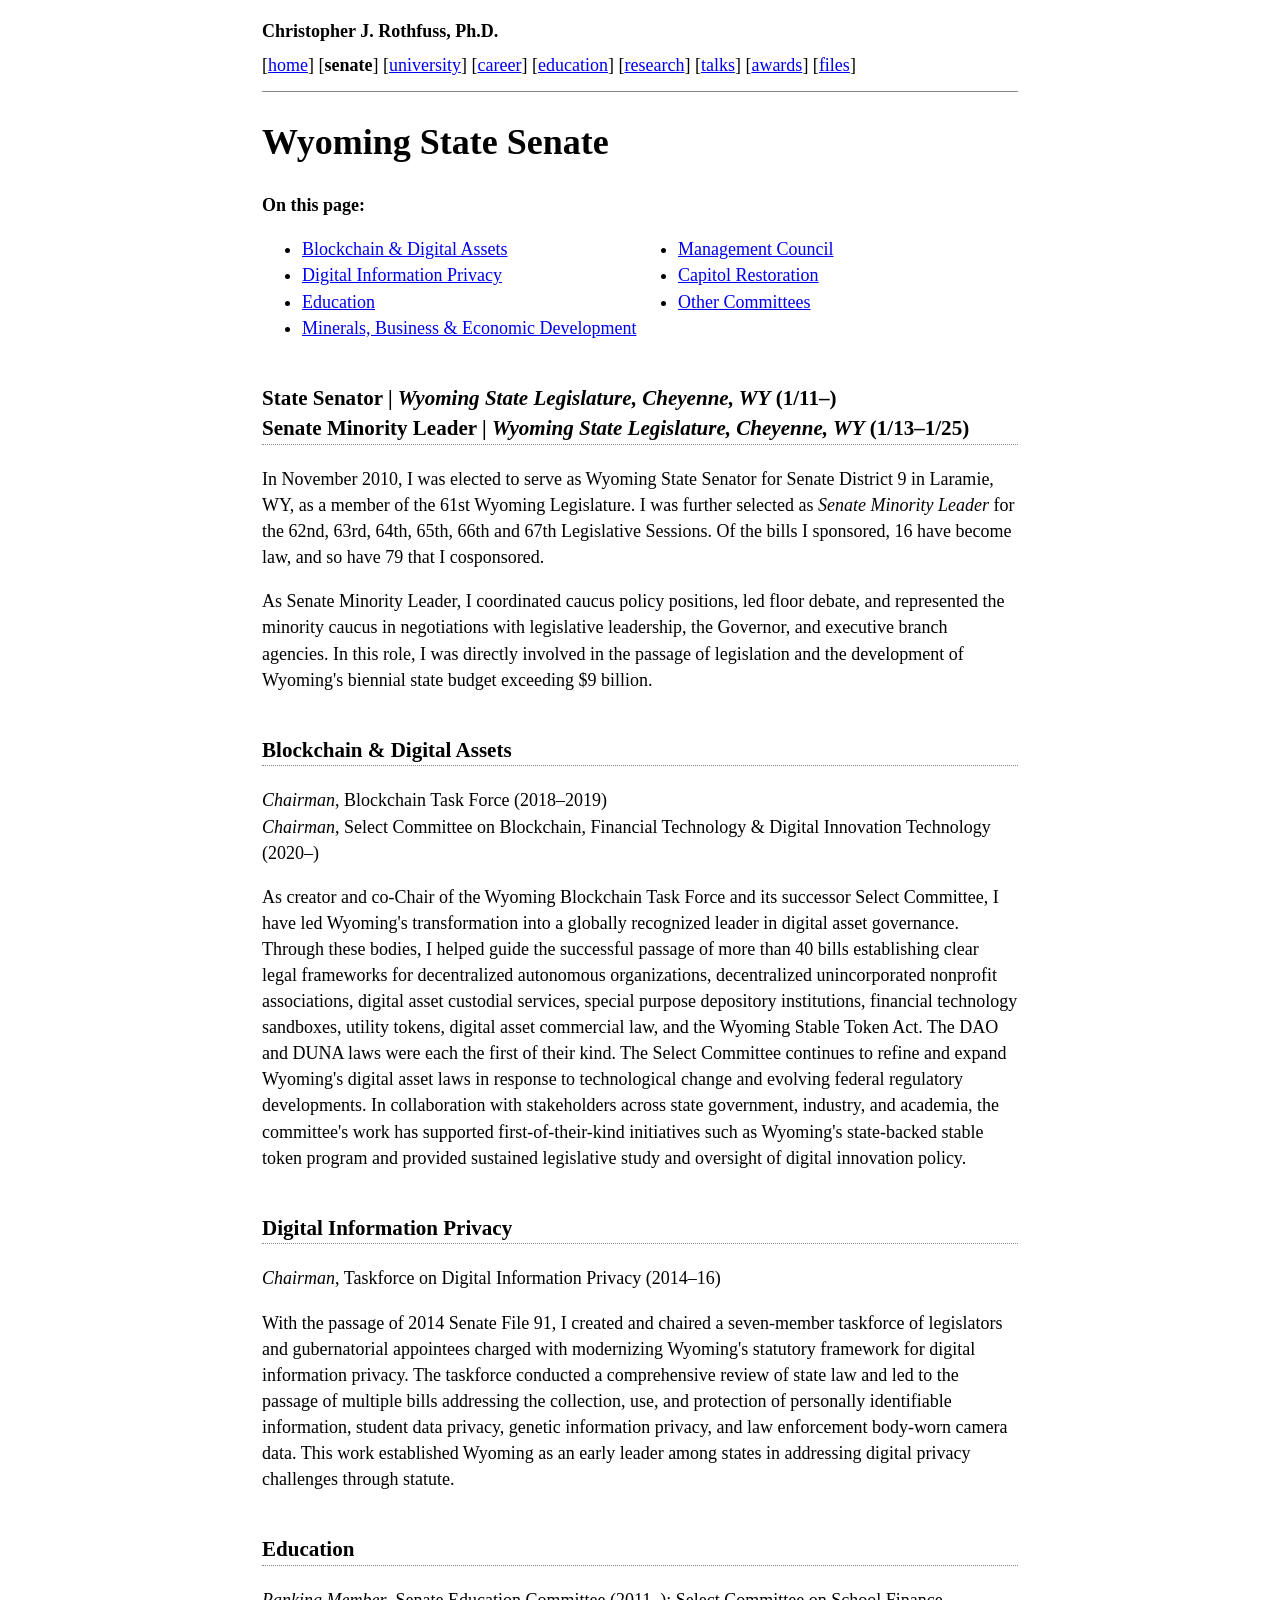
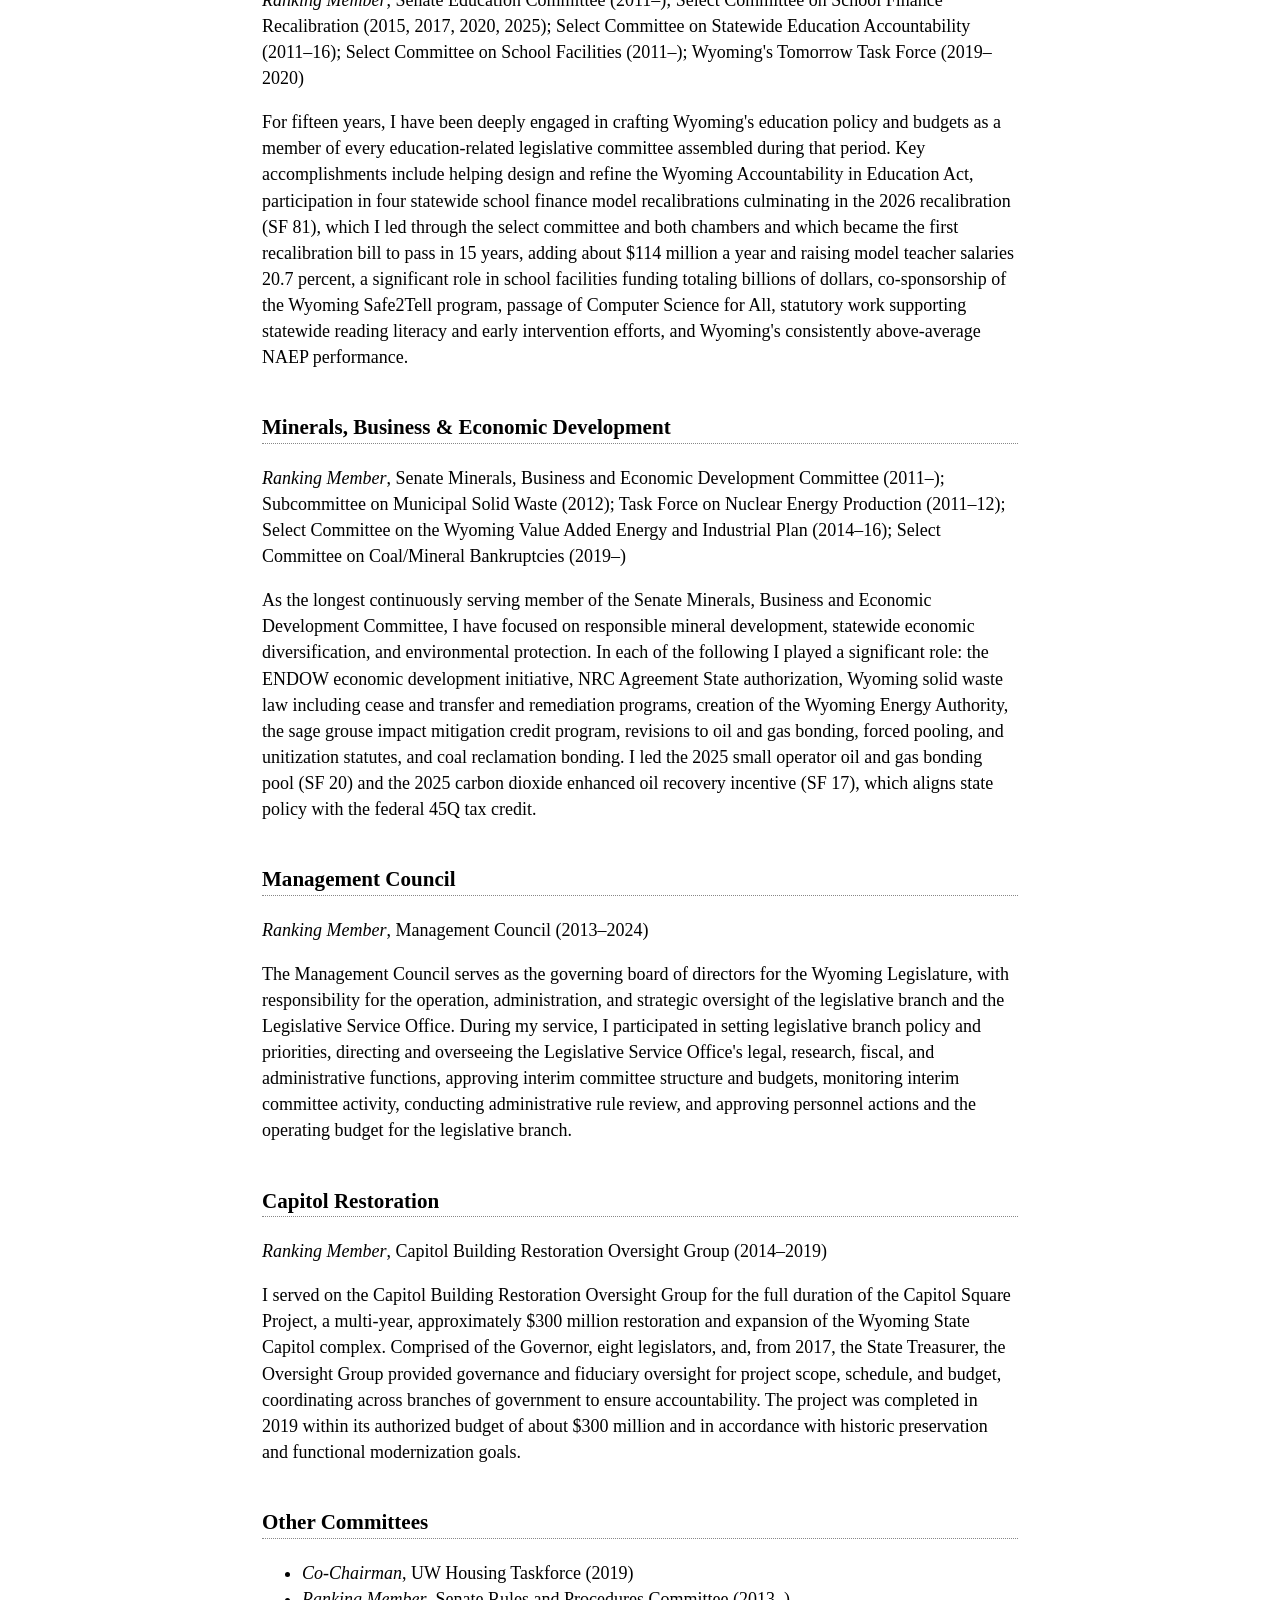
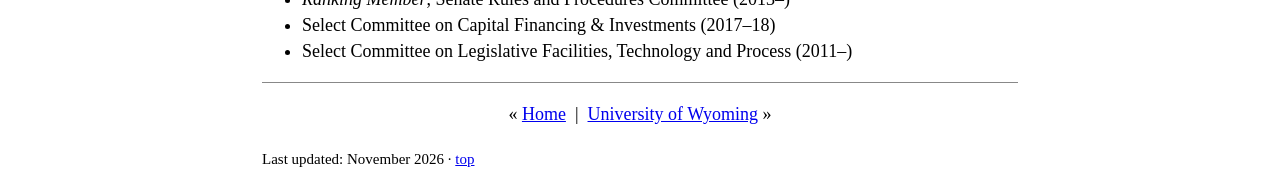
<file: legislature.html>
<!DOCTYPE html>
<html lang="en">
<head>
<meta charset="utf-8">
<meta name="viewport" content="width=device-width, initial-scale=1">
<title>Wyoming State Senate - Chris Rothfuss</title>
<meta name="description" content="State Senator since 2011, Senate Minority Leader 2013-2025, and committee work on blockchain, privacy, education and minerals.">
<link rel="stylesheet" href="style.css">
</head>
<body>

<p class="site"><a href="index.html">Christopher J. Rothfuss, Ph.D.</a></p>
<p class="nav">
[<a href="index.html">home</a>]
[<b>senate</b>]
[<a href="university.html">university</a>]
[<a href="career.html">career</a>]
[<a href="education.html">education</a>]
[<a href="research.html">research</a>]
[<a href="talks.html">talks</a>]
[<a href="awards.html">awards</a>]
[<a href="files.html">files</a>]
</p>
<hr>

<h1>Wyoming State Senate</h1>

<p><b>On this page:</b></p>
<ul class="toc">
<li><a href="#blockchain">Blockchain &amp; Digital Assets</a></li>
<li><a href="#privacy">Digital Information Privacy</a></li>
<li><a href="#education-committees">Education</a></li>
<li><a href="#minerals">Minerals, Business &amp; Economic Development</a></li>
<li><a href="#management-council">Management Council</a></li>
<li><a href="#capitol">Capitol Restoration</a></li>
<li><a href="#other-committees">Other Committees</a></li>
</ul>

<h3 id="state-senator">State Senator | <i>Wyoming State Legislature, Cheyenne, WY</i> (1/11&ndash;)<br>
Senate Minority Leader | <i>Wyoming State Legislature, Cheyenne, WY</i> (1/13&ndash;1/25)</h3>

<p>In November 2010, I was elected to serve as Wyoming State Senator for Senate District 9 in Laramie,
WY, as a member of the 61st Wyoming Legislature. I was further selected as <i>Senate Minority
Leader</i> for the 62nd, 63rd, 64th, 65th, 66th and 67th Legislative Sessions. Of the bills I
sponsored, 16 have become law, and so have 79 that I cosponsored.</p>

<p>As Senate Minority Leader, I coordinated caucus policy positions, led floor debate, and represented
the minority caucus in negotiations with legislative leadership, the Governor, and executive branch
agencies. In this role, I was directly involved in the passage of legislation and the development of
Wyoming's biennial state budget exceeding $9 billion.</p>

<h3 id="blockchain">Blockchain &amp; Digital Assets</h3>
<p><i>Chairman</i>, Blockchain Task Force (2018&ndash;2019)<br>
<i>Chairman</i>, Select Committee on Blockchain, Financial Technology &amp; Digital Innovation Technology (2020&ndash;)</p>
<p>As creator and co-Chair of the Wyoming Blockchain Task Force and its successor Select Committee, I
have led Wyoming's transformation into a globally recognized leader in digital asset governance.
Through these bodies, I helped guide the successful passage of more than 40 bills establishing clear
legal frameworks for decentralized autonomous organizations, decentralized unincorporated nonprofit
associations, digital asset custodial services, special purpose depository institutions, financial
technology sandboxes, utility tokens, digital asset commercial law, and the Wyoming Stable Token Act.
The DAO and DUNA laws were each the first of their kind. The Select Committee continues to refine and
expand Wyoming's digital asset laws in response to technological change and evolving federal
regulatory developments. In collaboration with stakeholders across state government, industry, and
academia, the committee's work has supported first-of-their-kind initiatives such as Wyoming's
state-backed stable token program and provided sustained legislative study and oversight of digital
innovation policy.</p>

<h3 id="privacy">Digital Information Privacy</h3>
<p><i>Chairman</i>, Taskforce on Digital Information Privacy (2014&ndash;16)</p>
<p>With the passage of 2014 Senate File 91, I created and chaired a seven-member taskforce of
legislators and gubernatorial appointees charged with modernizing Wyoming's statutory framework for
digital information privacy. The taskforce conducted a comprehensive review of state law and led to
the passage of multiple bills addressing the collection, use, and protection of personally
identifiable information, student data privacy, genetic information privacy, and law enforcement
body-worn camera data. This work established Wyoming as an early leader among states in addressing
digital privacy challenges through statute.</p>

<h3 id="education-committees">Education</h3>
<p><i>Ranking Member</i>, Senate Education Committee (2011&ndash;); Select Committee on School Finance
Recalibration (2015, 2017, 2020, 2025); Select Committee on Statewide Education Accountability
(2011&ndash;16); Select Committee on School Facilities (2011&ndash;); Wyoming's Tomorrow Task Force
(2019&ndash;2020)</p>
<p>For fifteen years, I have been deeply engaged in crafting Wyoming's education policy and budgets as
a member of every education-related legislative committee assembled during that period. Key
accomplishments include helping design and refine the Wyoming Accountability in Education Act,
participation in four statewide school finance model recalibrations culminating in the 2026
recalibration (SF 81), which I led through the select committee and both chambers and which became
the first recalibration bill to pass in 15 years, adding about $114 million a year and raising model
teacher salaries 20.7 percent, a significant role in school facilities funding totaling billions of
dollars, co-sponsorship of the Wyoming Safe2Tell program, passage of Computer Science for All,
statutory work supporting statewide reading literacy and early intervention efforts, and Wyoming's
consistently above-average NAEP performance.</p>

<h3 id="minerals">Minerals, Business &amp; Economic Development</h3>
<p><i>Ranking Member</i>, Senate Minerals, Business and Economic Development Committee (2011&ndash;);
Subcommittee on Municipal Solid Waste (2012); Task Force on Nuclear Energy Production (2011&ndash;12);
Select Committee on the Wyoming Value Added Energy and Industrial Plan (2014&ndash;16); Select
Committee on Coal/Mineral Bankruptcies (2019&ndash;)</p>
<p>As the longest continuously serving member of the Senate Minerals, Business and Economic
Development Committee, I have focused on responsible mineral development, statewide economic
diversification, and environmental protection. In each of the following I played a significant role:
the ENDOW economic development initiative, NRC Agreement State authorization, Wyoming solid waste law
including cease and transfer and remediation programs, creation of the Wyoming Energy Authority, the
sage grouse impact mitigation credit program, revisions to oil and gas bonding, forced pooling, and
unitization statutes, and coal reclamation bonding. I led the 2025 small operator oil and gas bonding
pool (SF 20) and the 2025 carbon dioxide enhanced oil recovery incentive (SF 17), which aligns state
policy with the federal 45Q tax credit.</p>

<h3 id="management-council">Management Council</h3>
<p><i>Ranking Member</i>, Management Council (2013&ndash;2024)</p>
<p>The Management Council serves as the governing board of directors for the Wyoming Legislature, with
responsibility for the operation, administration, and strategic oversight of the legislative branch
and the Legislative Service Office. During my service, I participated in setting legislative branch
policy and priorities, directing and overseeing the Legislative Service Office's legal, research,
fiscal, and administrative functions, approving interim committee structure and budgets, monitoring
interim committee activity, conducting administrative rule review, and approving personnel actions
and the operating budget for the legislative branch.</p>

<h3 id="capitol">Capitol Restoration</h3>
<p><i>Ranking Member</i>, Capitol Building Restoration Oversight Group (2014&ndash;2019)</p>
<p>I served on the Capitol Building Restoration Oversight Group for the full duration of the Capitol
Square Project, a multi-year, approximately $300 million restoration and expansion of the Wyoming
State Capitol complex. Comprised of the Governor, eight legislators, and, from 2017, the State
Treasurer, the Oversight Group provided governance and fiduciary oversight for project scope,
schedule, and budget, coordinating across branches of government to ensure accountability. The
project was completed in 2019 within its authorized budget of about $300 million and in accordance
with historic preservation and functional modernization goals.</p>

<h3 id="other-committees">Other Committees</h3>
<ul>
<li><i>Co-Chairman</i>, UW Housing Taskforce (2019)</li>
<li><i>Ranking Member</i>, Senate Rules and Procedures Committee (2013&ndash;)</li>
<li>Select Committee on Capital Financing &amp; Investments (2017&ndash;18)</li>
<li>Select Committee on Legislative Facilities, Technology and Process (2011&ndash;)</li>
</ul>

<hr>
<p class="prevnext">&laquo; <a href="index.html">Home</a> &nbsp;|&nbsp; <a href="university.html">University of Wyoming</a> &raquo;</p>
<p><small>Last updated: November 2026 &middot; <a href="#">top</a></small></p>

</body>
</html>
</file>
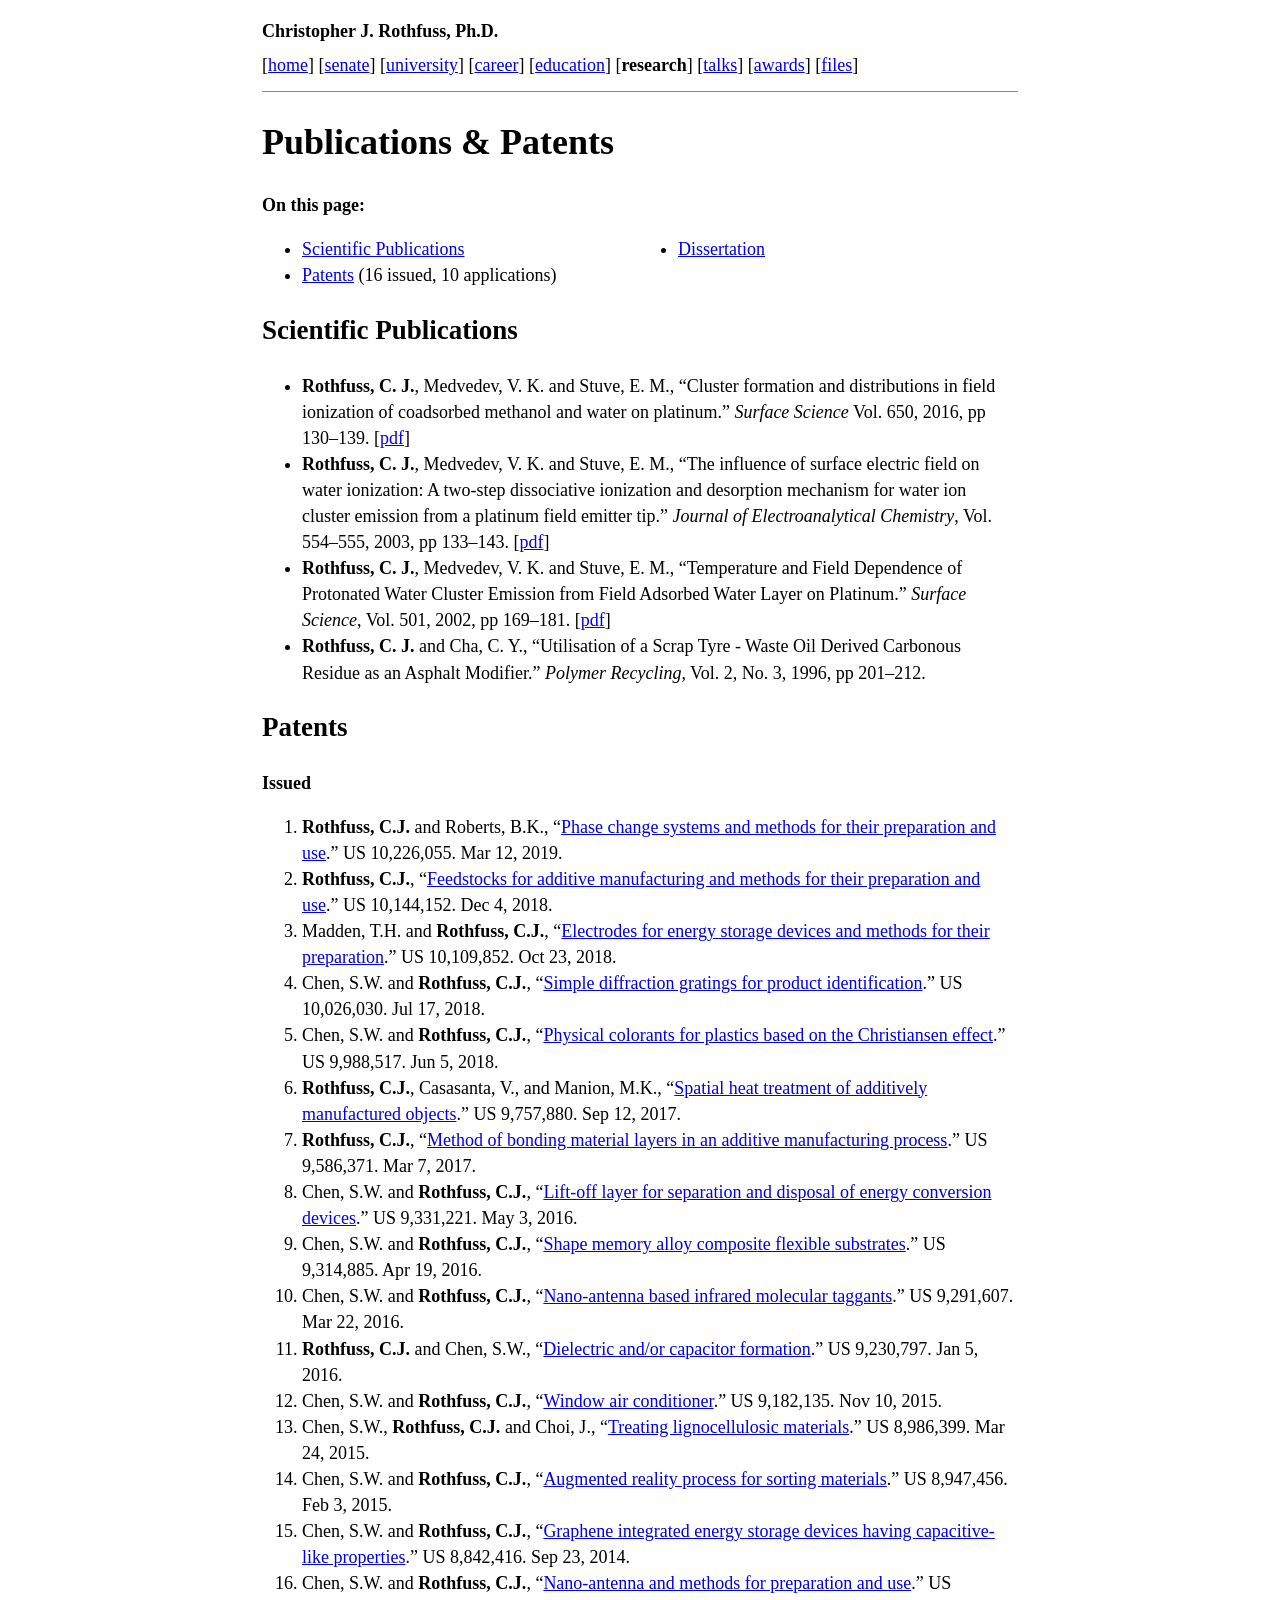
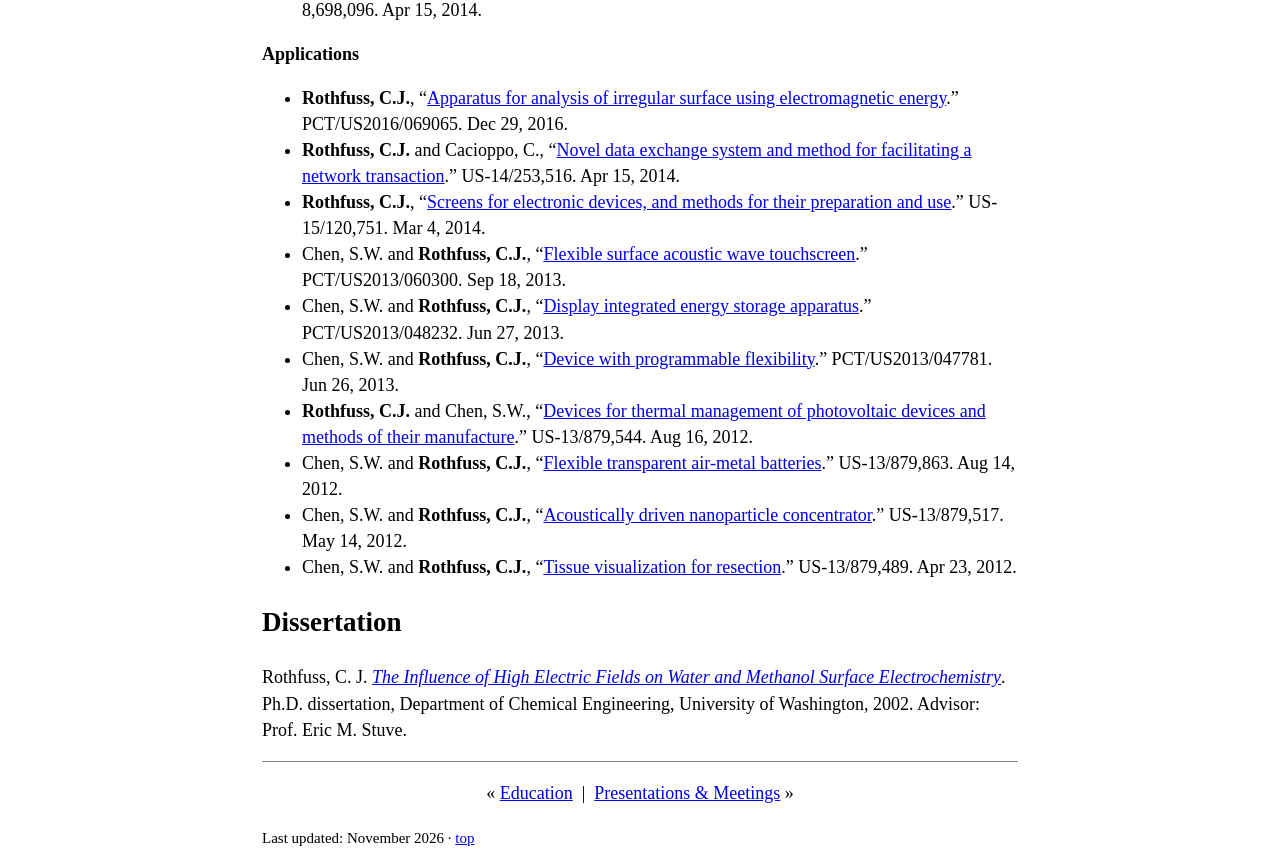
<file: research.html>
<!DOCTYPE html>
<html lang="en">
<head>
<meta charset="utf-8">
<meta name="viewport" content="width=device-width, initial-scale=1">
<title>Publications & Patents - Chris Rothfuss</title>
<meta name="description" content="Peer-reviewed papers and 16 issued U.S. patents plus applications.">
<link rel="stylesheet" href="style.css">
</head>
<body>

<p class="site"><a href="index.html">Christopher J. Rothfuss, Ph.D.</a></p>
<p class="nav">
[<a href="index.html">home</a>]
[<a href="legislature.html">senate</a>]
[<a href="university.html">university</a>]
[<a href="career.html">career</a>]
[<a href="education.html">education</a>]
[<b>research</b>]
[<a href="talks.html">talks</a>]
[<a href="awards.html">awards</a>]
[<a href="files.html">files</a>]
</p>
<hr>

<h1>Publications &amp; Patents</h1>

<p><b>On this page:</b></p>
<ul class="toc">
<li><a href="#publications">Scientific Publications</a></li>
<li><a href="#patents">Patents</a> (16 issued, 10 applications)</li>
<li><a href="#dissertation">Dissertation</a></li>
</ul>

<h2 id="publications">Scientific Publications</h2>
<ul>
<li><b>Rothfuss, C. J.</b>, Medvedev, V. K. and Stuve, E. M., &ldquo;Cluster formation and
distributions in field ionization of coadsorbed methanol and water on platinum.&rdquo; <i>Surface
Science</i> Vol. 650, 2016, pp 130&ndash;139. [<a href="files/rothfuss_surfsci_2016.pdf">pdf</a>]</li>
<li><b>Rothfuss, C. J.</b>, Medvedev, V. K. and Stuve, E. M., &ldquo;The influence of surface
electric field on water ionization: A two-step dissociative ionization and desorption mechanism for
water ion cluster emission from a platinum field emitter tip.&rdquo; <i>Journal of Electroanalytical
Chemistry</i>, Vol. 554&ndash;555, 2003, pp 133&ndash;143. [<a href="files/rothfuss_jelechem_2003.pdf">pdf</a>]</li>
<li><b>Rothfuss, C. J.</b>, Medvedev, V. K. and Stuve, E. M., &ldquo;Temperature and Field
Dependence of Protonated Water Cluster Emission from Field Adsorbed Water Layer on Platinum.&rdquo;
<i>Surface Science</i>, Vol. 501, 2002, pp 169&ndash;181. [<a href="files/rothfuss_surfsci_2002.pdf">pdf</a>]</li>
<li><b>Rothfuss, C. J.</b> and Cha, C. Y., &ldquo;Utilisation of a Scrap Tyre - Waste Oil Derived
Carbonous Residue as an Asphalt Modifier.&rdquo; <i>Polymer Recycling</i>, Vol. 2, No. 3, 1996, pp
201&ndash;212.</li>
</ul>

<!-- ============================================================ -->
<h2 id="patents">Patents</h2>
<p><b>Issued</b></p>
<ol>
<li><b>Rothfuss, C.J.</b> and Roberts, B.K., &ldquo;<a href="https://patents.google.com/patent/US10226055B2">Phase change systems and methods for their preparation and use</a>.&rdquo; US 10,226,055. Mar 12, 2019.</li>
<li><b>Rothfuss, C.J.</b>, &ldquo;<a href="https://patents.google.com/patent/US10144152B2">Feedstocks for additive manufacturing and methods for their preparation and use</a>.&rdquo; US 10,144,152. Dec 4, 2018.</li>
<li>Madden, T.H. and <b>Rothfuss, C.J.</b>, &ldquo;<a href="https://patents.google.com/patent/US10109852B2">Electrodes for energy storage devices and methods for their preparation</a>.&rdquo; US 10,109,852. Oct 23, 2018.</li>
<li>Chen, S.W. and <b>Rothfuss, C.J.</b>, &ldquo;<a href="https://patents.google.com/patent/US10026030B2">Simple diffraction gratings for product identification</a>.&rdquo; US 10,026,030. Jul 17, 2018.</li>
<li>Chen, S.W. and <b>Rothfuss, C.J.</b>, &ldquo;<a href="https://patents.google.com/patent/US9988517B2">Physical colorants for plastics based on the Christiansen effect</a>.&rdquo; US 9,988,517. Jun 5, 2018.</li>
<li><b>Rothfuss, C.J.</b>, Casasanta, V., and Manion, M.K., &ldquo;<a href="https://patents.google.com/patent/US9757880B2">Spatial heat treatment of additively manufactured objects</a>.&rdquo; US 9,757,880. Sep 12, 2017.</li>
<li><b>Rothfuss, C.J.</b>, &ldquo;<a href="https://patents.google.com/patent/US9586371B2">Method of bonding material layers in an additive manufacturing process</a>.&rdquo; US 9,586,371. Mar 7, 2017.</li>
<li>Chen, S.W. and <b>Rothfuss, C.J.</b>, &ldquo;<a href="https://patents.google.com/patent/US9331221B2">Lift-off layer for separation and disposal of energy conversion devices</a>.&rdquo; US 9,331,221. May 3, 2016.</li>
<li>Chen, S.W. and <b>Rothfuss, C.J.</b>, &ldquo;<a href="https://patents.google.com/patent/US9314885B2">Shape memory alloy composite flexible substrates</a>.&rdquo; US 9,314,885. Apr 19, 2016.</li>
<li>Chen, S.W. and <b>Rothfuss, C.J.</b>, &ldquo;<a href="https://patents.google.com/patent/US9291607B2">Nano-antenna based infrared molecular taggants</a>.&rdquo; US 9,291,607. Mar 22, 2016.</li>
<li><b>Rothfuss, C.J.</b> and Chen, S.W., &ldquo;<a href="https://patents.google.com/patent/US9230797B2">Dielectric and/or capacitor formation</a>.&rdquo; US 9,230,797. Jan 5, 2016.</li>
<li>Chen, S.W. and <b>Rothfuss, C.J.</b>, &ldquo;<a href="https://patents.google.com/patent/US9182135B2">Window air conditioner</a>.&rdquo; US 9,182,135. Nov 10, 2015.</li>
<li>Chen, S.W., <b>Rothfuss, C.J.</b> and Choi, J., &ldquo;<a href="https://patents.google.com/patent/US8986399B2">Treating lignocellulosic materials</a>.&rdquo; US 8,986,399. Mar 24, 2015.</li>
<li>Chen, S.W. and <b>Rothfuss, C.J.</b>, &ldquo;<a href="https://patents.google.com/patent/US8947456B2">Augmented reality process for sorting materials</a>.&rdquo; US 8,947,456. Feb 3, 2015.</li>
<li>Chen, S.W. and <b>Rothfuss, C.J.</b>, &ldquo;<a href="https://patents.google.com/patent/US8842416B2">Graphene integrated energy storage devices having capacitive-like properties</a>.&rdquo; US 8,842,416. Sep 23, 2014.</li>
<li>Chen, S.W. and <b>Rothfuss, C.J.</b>, &ldquo;<a href="https://patents.google.com/patent/US8698096B2">Nano-antenna and methods for preparation and use</a>.&rdquo; US 8,698,096. Apr 15, 2014.</li>
</ol>
<p><b>Applications</b></p>
<ul>
<li><b>Rothfuss, C.J.</b>, &ldquo;<a href="https://patents.google.com/patent/WO2017117320A1">Apparatus for analysis of irregular surface using electromagnetic energy</a>.&rdquo; PCT/US2016/069065. Dec 29, 2016.</li>
<li><b>Rothfuss, C.J.</b> and Cacioppo, C., &ldquo;<a href="https://patents.google.com/patent/US20140365324A1">Novel data exchange system and method for facilitating a network transaction</a>.&rdquo; US-14/253,516. Apr 15, 2014.</li>
<li><b>Rothfuss, C.J.</b>, &ldquo;<a href="https://patents.google.com/patent/US20160372965A1">Screens for electronic devices, and methods for their preparation and use</a>.&rdquo; US-15/120,751. Mar 4, 2014.</li>
<li>Chen, S.W. and <b>Rothfuss, C.J.</b>, &ldquo;<a href="https://patents.google.com/patent/WO2015041640A3">Flexible surface acoustic wave touchscreen</a>.&rdquo; PCT/US2013/060300. Sep 18, 2013.</li>
<li>Chen, S.W. and <b>Rothfuss, C.J.</b>, &ldquo;<a href="https://patents.google.com/patent/WO2014209323A1">Display integrated energy storage apparatus</a>.&rdquo; PCT/US2013/048232. Jun 27, 2013.</li>
<li>Chen, S.W. and <b>Rothfuss, C.J.</b>, &ldquo;<a href="https://patents.google.com/patent/WO2014209295A1">Device with programmable flexibility</a>.&rdquo; PCT/US2013/047781. Jun 26, 2013.</li>
<li><b>Rothfuss, C.J.</b> and Chen, S.W., &ldquo;<a href="https://patents.google.com/patent/WO2014028014A1">Devices for thermal management of photovoltaic devices and methods of their manufacture</a>.&rdquo; US-13/879,544. Aug 16, 2012.</li>
<li>Chen, S.W. and <b>Rothfuss, C.J.</b>, &ldquo;<a href="https://patents.google.com/patent/WO2014028001A1">Flexible transparent air-metal batteries</a>.&rdquo; US-13/879,863. Aug 14, 2012.</li>
<li>Chen, S.W. and <b>Rothfuss, C.J.</b>, &ldquo;<a href="https://patents.google.com/patent/US20160059206A1">Acoustically driven nanoparticle concentrator</a>.&rdquo; US-13/879,517. May 14, 2012.</li>
<li>Chen, S.W. and <b>Rothfuss, C.J.</b>, &ldquo;<a href="https://patents.google.com/patent/US20140249391A1">Tissue visualization for resection</a>.&rdquo; US-13/879,489. Apr 23, 2012.</li>
</ul>


<h2 id="dissertation">Dissertation</h2>
<p>Rothfuss, C. J. <a href="files/rothfuss_dissertation_2002.pdf"><i>The Influence of High Electric Fields on Water and Methanol Surface Electrochemistry</i></a>. Ph.D. dissertation, Department of Chemical Engineering, University of Washington, 2002. Advisor: Prof. Eric M. Stuve.</p>

<hr>
<p class="prevnext">&laquo; <a href="education.html">Education</a> &nbsp;|&nbsp; <a href="talks.html">Presentations &amp; Meetings</a> &raquo;</p>
<p><small>Last updated: November 2026 &middot; <a href="#">top</a></small></p>

</body>
</html>
</file>
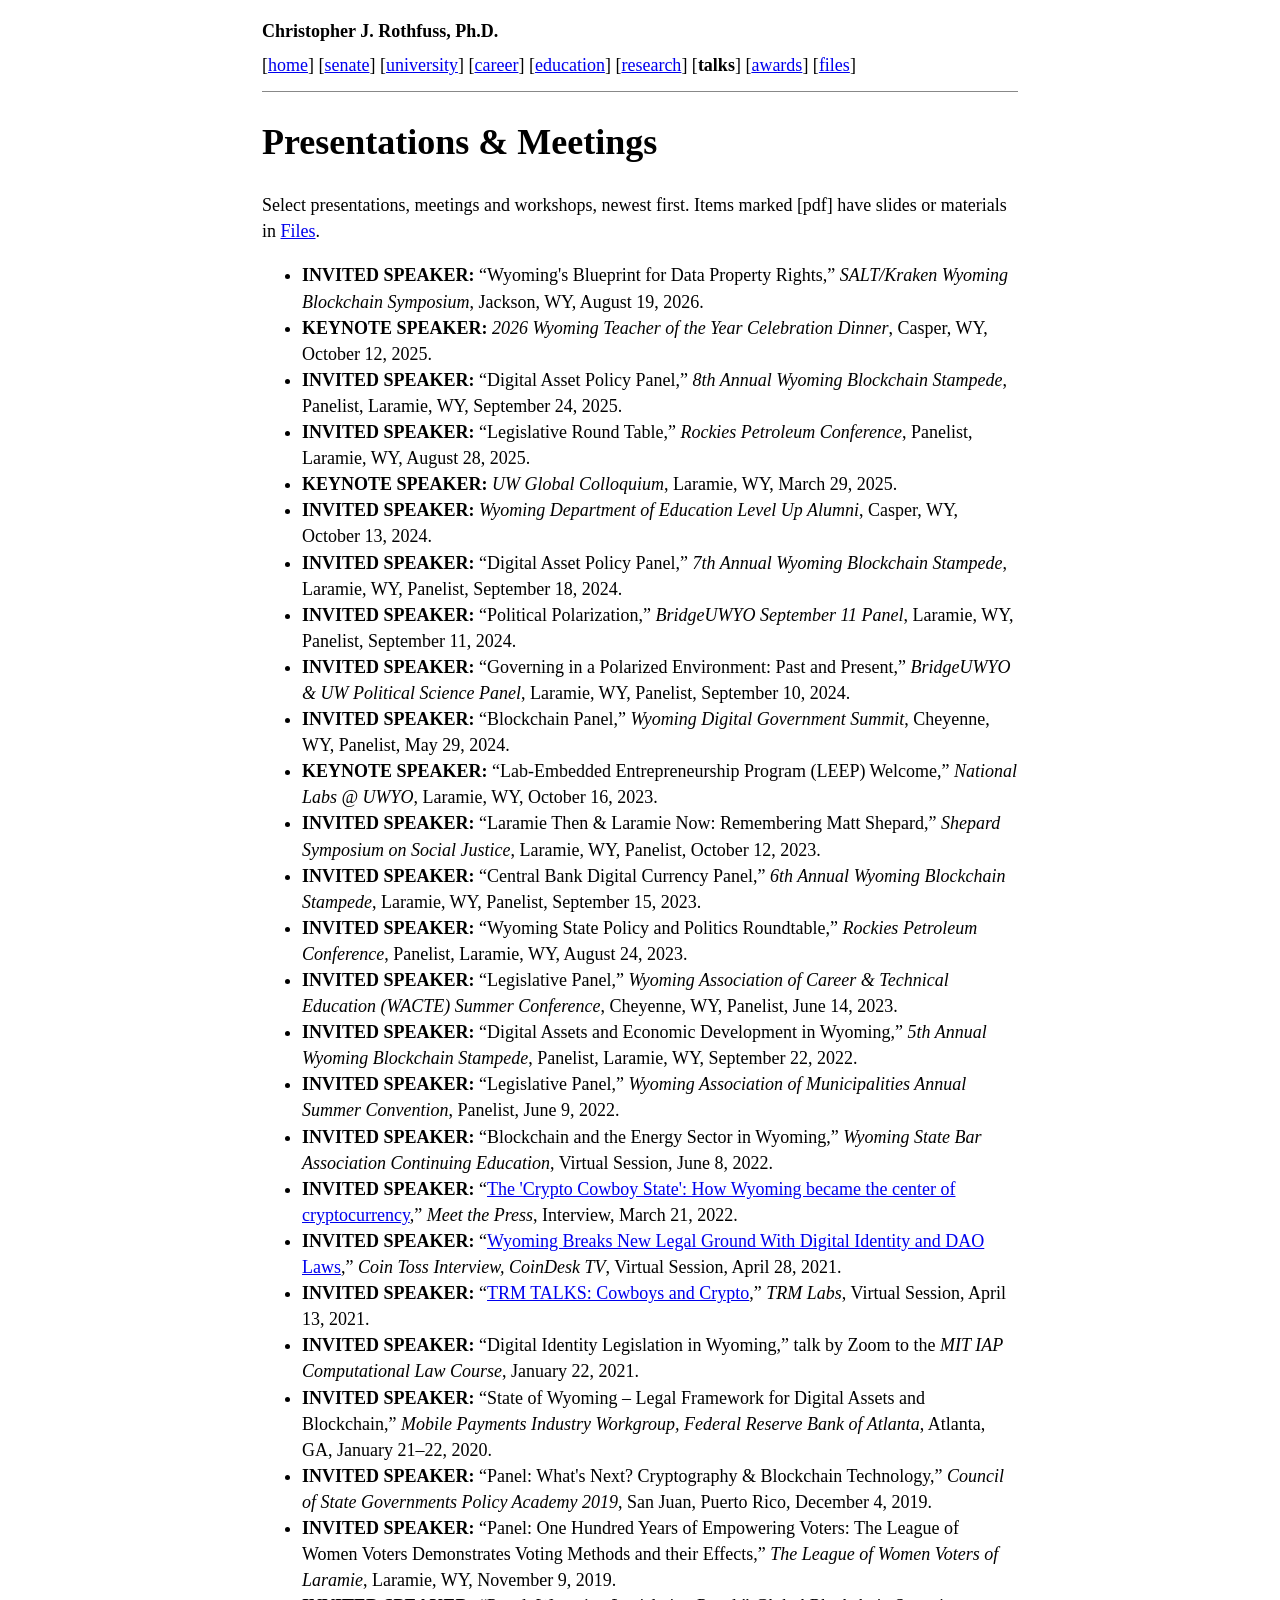
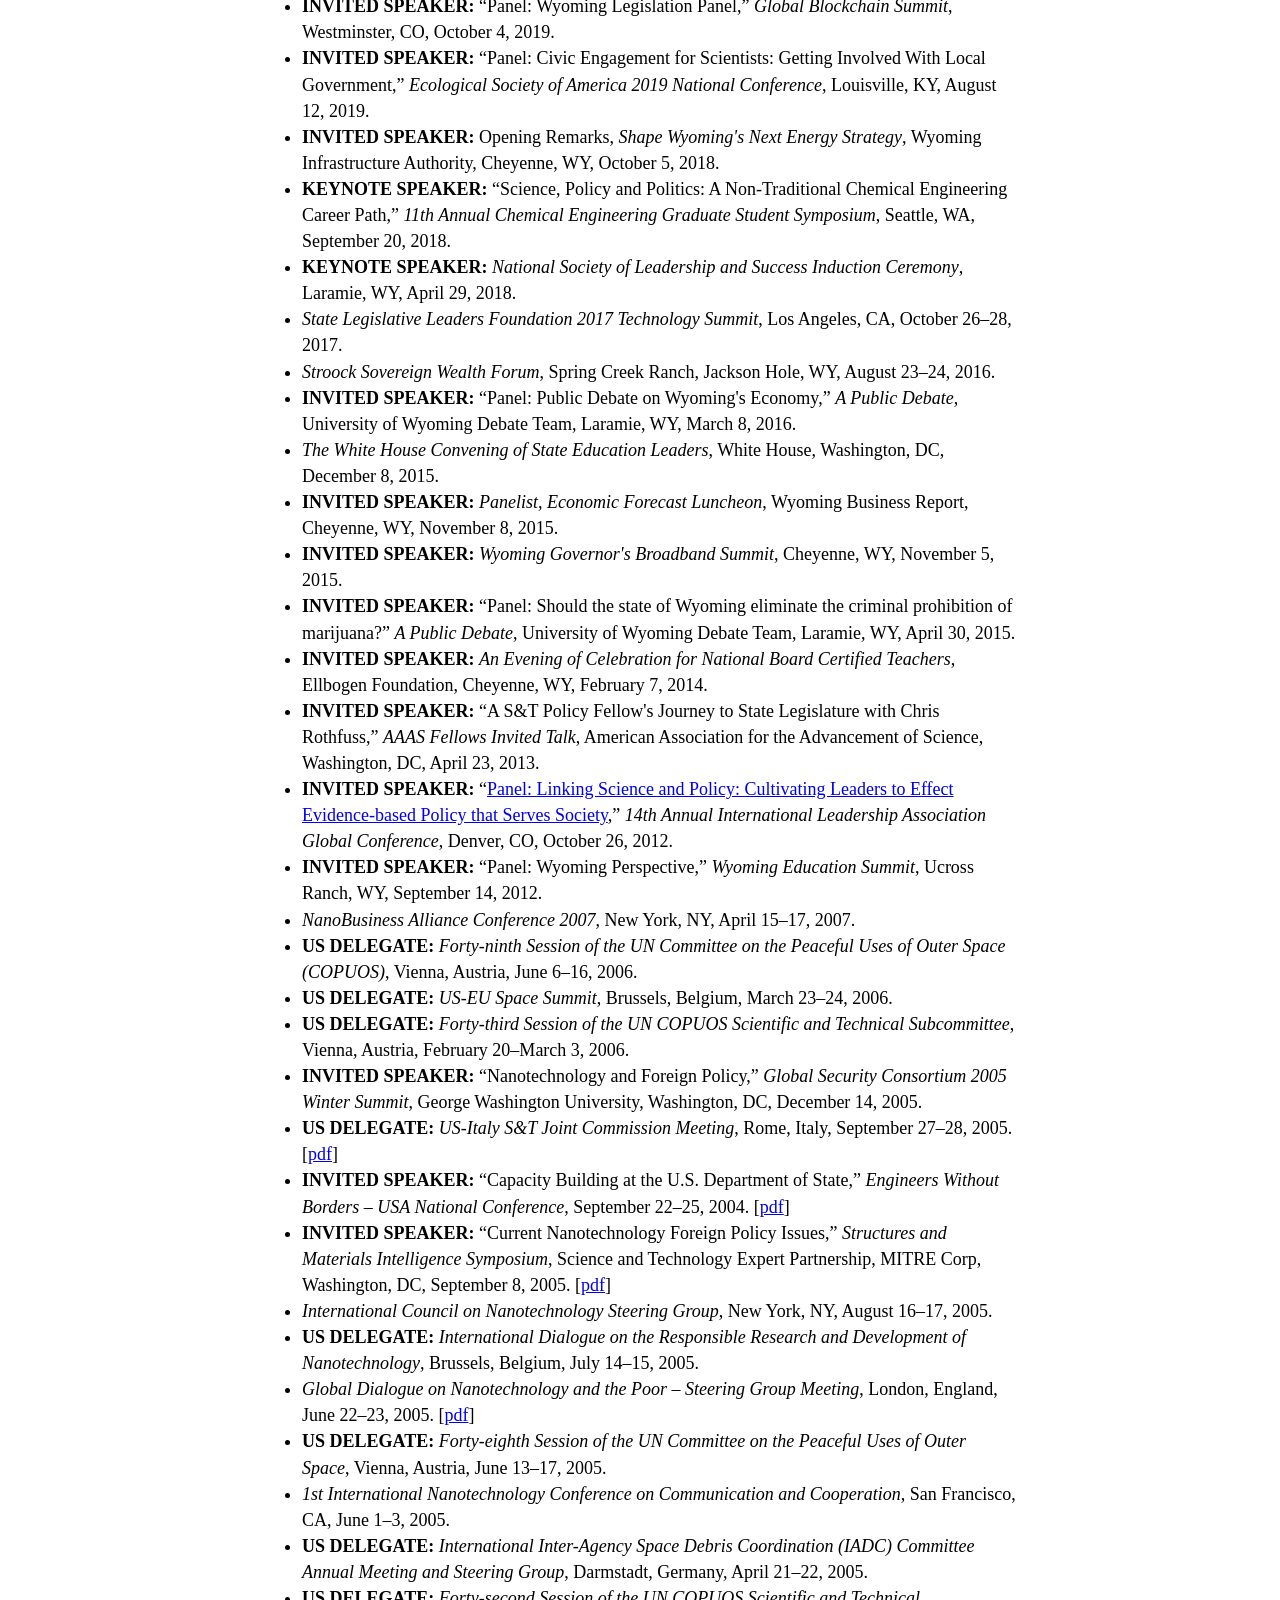
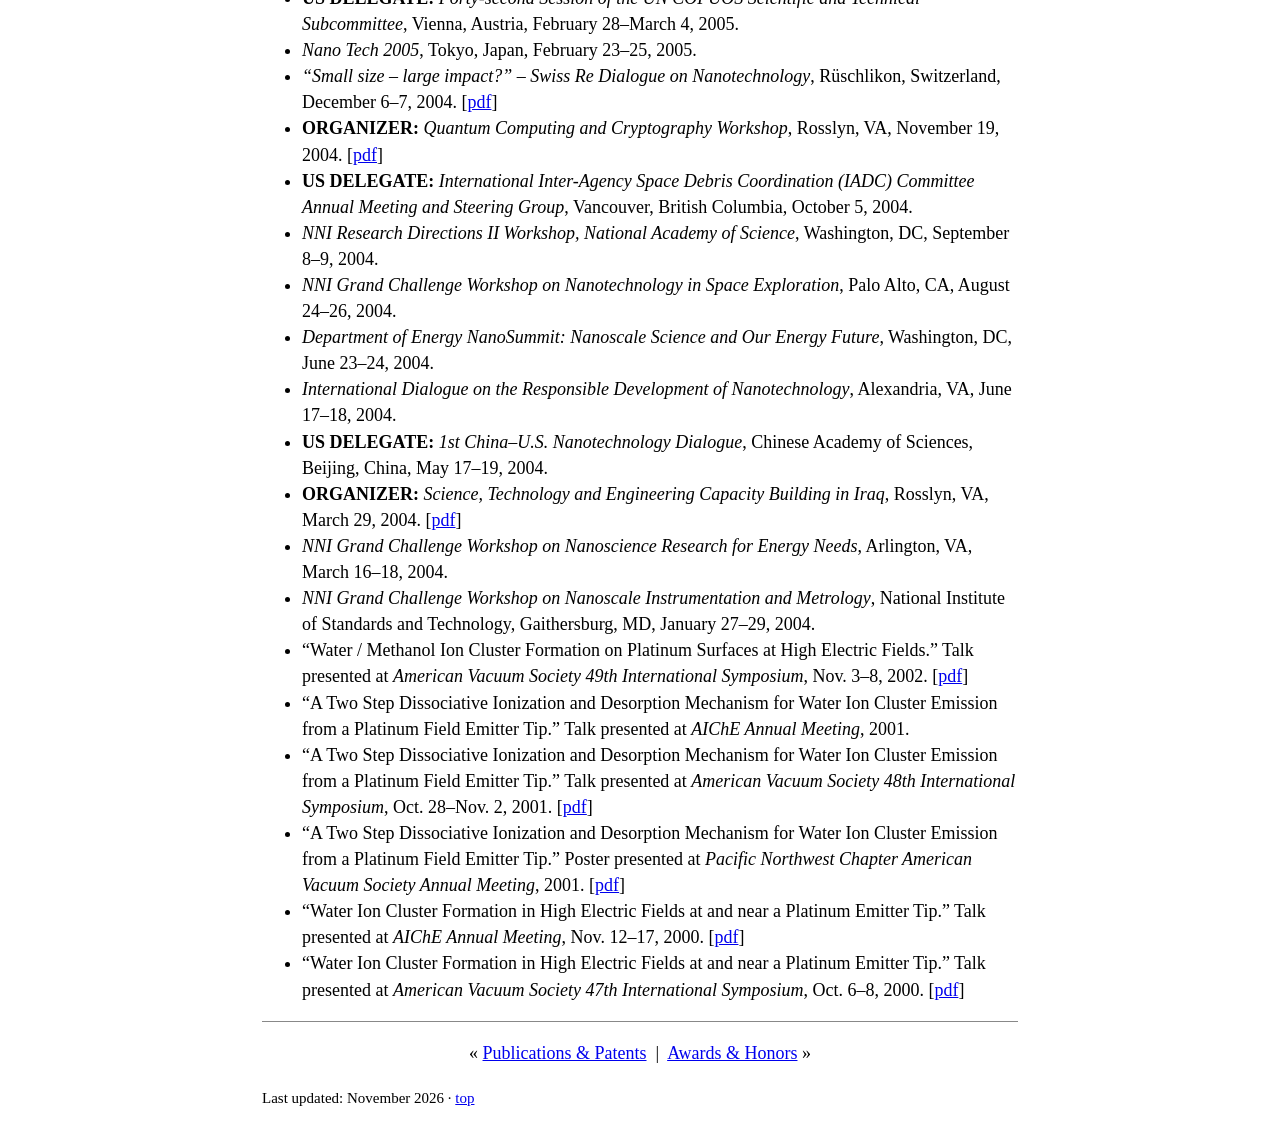
<file: talks.html>
<!DOCTYPE html>
<html lang="en">
<head>
<meta charset="utf-8">
<meta name="viewport" content="width=device-width, initial-scale=1">
<title>Presentations & Meetings - Chris Rothfuss</title>
<meta name="description" content="Keynotes, panels, interviews, diplomatic delegations and research talks, 2000-2026.">
<link rel="stylesheet" href="style.css">
</head>
<body>

<p class="site"><a href="index.html">Christopher J. Rothfuss, Ph.D.</a></p>
<p class="nav">
[<a href="index.html">home</a>]
[<a href="legislature.html">senate</a>]
[<a href="university.html">university</a>]
[<a href="career.html">career</a>]
[<a href="education.html">education</a>]
[<a href="research.html">research</a>]
[<b>talks</b>]
[<a href="awards.html">awards</a>]
[<a href="files.html">files</a>]
</p>
<hr>

<h1>Presentations &amp; Meetings</h1>

<p>Select presentations, meetings and workshops, newest first. Items marked [pdf] have slides or materials in <a href="files.html">Files</a>.</p>

<ul>
<li><b>INVITED SPEAKER:</b> &ldquo;Wyoming's Blueprint for Data Property Rights,&rdquo; <i>SALT/Kraken Wyoming Blockchain Symposium</i>, Jackson, WY, August 19, 2026.</li>
<li><b>KEYNOTE SPEAKER:</b> <i>2026 Wyoming Teacher of the Year Celebration Dinner</i>, Casper, WY, October 12, 2025.</li>
<li><b>INVITED SPEAKER:</b> &ldquo;Digital Asset Policy Panel,&rdquo; <i>8th Annual Wyoming Blockchain Stampede</i>, Panelist, Laramie, WY, September 24, 2025.</li>
<li><b>INVITED SPEAKER:</b> &ldquo;Legislative Round Table,&rdquo; <i>Rockies Petroleum Conference</i>, Panelist, Laramie, WY, August 28, 2025.</li>
<li><b>KEYNOTE SPEAKER:</b> <i>UW Global Colloquium</i>, Laramie, WY, March 29, 2025.</li>
<li><b>INVITED SPEAKER:</b> <i>Wyoming Department of Education Level Up Alumni</i>, Casper, WY, October 13, 2024.</li>
<li><b>INVITED SPEAKER:</b> &ldquo;Digital Asset Policy Panel,&rdquo; <i>7th Annual Wyoming Blockchain Stampede</i>, Laramie, WY, Panelist, September 18, 2024.</li>
<li><b>INVITED SPEAKER:</b> &ldquo;Political Polarization,&rdquo; <i>BridgeUWYO September 11 Panel</i>, Laramie, WY, Panelist, September 11, 2024.</li>
<li><b>INVITED SPEAKER:</b> &ldquo;Governing in a Polarized Environment: Past and Present,&rdquo; <i>BridgeUWYO &amp; UW Political Science Panel</i>, Laramie, WY, Panelist, September 10, 2024.</li>
<li><b>INVITED SPEAKER:</b> &ldquo;Blockchain Panel,&rdquo; <i>Wyoming Digital Government Summit</i>, Cheyenne, WY, Panelist, May 29, 2024.</li>
<li><b>KEYNOTE SPEAKER:</b> &ldquo;Lab-Embedded Entrepreneurship Program (LEEP) Welcome,&rdquo; <i>National Labs @ UWYO</i>, Laramie, WY, October 16, 2023.</li>
<li><b>INVITED SPEAKER:</b> &ldquo;Laramie Then &amp; Laramie Now: Remembering Matt Shepard,&rdquo; <i>Shepard Symposium on Social Justice</i>, Laramie, WY, Panelist, October 12, 2023.</li>
<li><b>INVITED SPEAKER:</b> &ldquo;Central Bank Digital Currency Panel,&rdquo; <i>6th Annual Wyoming Blockchain Stampede</i>, Laramie, WY, Panelist, September 15, 2023.</li>
<li><b>INVITED SPEAKER:</b> &ldquo;Wyoming State Policy and Politics Roundtable,&rdquo; <i>Rockies Petroleum Conference</i>, Panelist, Laramie, WY, August 24, 2023.</li>
<li><b>INVITED SPEAKER:</b> &ldquo;Legislative Panel,&rdquo; <i>Wyoming Association of Career &amp; Technical Education (WACTE) Summer Conference</i>, Cheyenne, WY, Panelist, June 14, 2023.</li>
<li><b>INVITED SPEAKER:</b> &ldquo;Digital Assets and Economic Development in Wyoming,&rdquo; <i>5th Annual Wyoming Blockchain Stampede</i>, Panelist, Laramie, WY, September 22, 2022.</li>
<li><b>INVITED SPEAKER:</b> &ldquo;Legislative Panel,&rdquo; <i>Wyoming Association of Municipalities Annual Summer Convention</i>, Panelist, June 9, 2022.</li>
<li><b>INVITED SPEAKER:</b> &ldquo;Blockchain and the Energy Sector in Wyoming,&rdquo; <i>Wyoming State Bar Association Continuing Education</i>, Virtual Session, June 8, 2022.</li>
<li><b>INVITED SPEAKER:</b> &ldquo;<a href="https://www.nbcnews.com/meet-the-press/video/the-crypto-cowboy-state-how-wyoming-became-the-center-of-cryptocurrency-136679493618">The 'Crypto Cowboy State': How Wyoming became the center of cryptocurrency</a>,&rdquo; <i>Meet the Press</i>, Interview, March 21, 2022.</li>
<li><b>INVITED SPEAKER:</b> &ldquo;<a href="https://www.coindesk.com/tv/coin-toss/coin-toss-april-28-2021">Wyoming Breaks New Legal Ground With Digital Identity and DAO Laws</a>,&rdquo; <i>Coin Toss Interview, CoinDesk TV</i>, Virtual Session, April 28, 2021.</li>
<li><b>INVITED SPEAKER:</b> &ldquo;<a href="https://www.trmlabs.com/post/cowboys-and-crypto">TRM TALKS: Cowboys and Crypto</a>,&rdquo; <i>TRM Labs</i>, Virtual Session, April 13, 2021.</li>
<li><b>INVITED SPEAKER:</b> &ldquo;Digital Identity Legislation in Wyoming,&rdquo; talk by Zoom to the <i>MIT IAP Computational Law Course</i>, January 22, 2021.</li>
<li><b>INVITED SPEAKER:</b> &ldquo;State of Wyoming &ndash; Legal Framework for Digital Assets and Blockchain,&rdquo; <i>Mobile Payments Industry Workgroup, Federal Reserve Bank of Atlanta</i>, Atlanta, GA, January 21&ndash;22, 2020.</li>
<li><b>INVITED SPEAKER:</b> &ldquo;Panel: What's Next? Cryptography &amp; Blockchain Technology,&rdquo; <i>Council of State Governments Policy Academy 2019</i>, San Juan, Puerto Rico, December 4, 2019.</li>
<li><b>INVITED SPEAKER:</b> &ldquo;Panel: One Hundred Years of Empowering Voters: The League of Women Voters Demonstrates Voting Methods and their Effects,&rdquo; <i>The League of Women Voters of Laramie</i>, Laramie, WY, November 9, 2019.</li>
<li><b>INVITED SPEAKER:</b> &ldquo;Panel: Wyoming Legislation Panel,&rdquo; <i>Global Blockchain Summit</i>, Westminster, CO, October 4, 2019.</li>
<li><b>INVITED SPEAKER:</b> &ldquo;Panel: Civic Engagement for Scientists: Getting Involved With Local Government,&rdquo; <i>Ecological Society of America 2019 National Conference</i>, Louisville, KY, August 12, 2019.</li>
<li><b>INVITED SPEAKER:</b> Opening Remarks, <i>Shape Wyoming's Next Energy Strategy</i>, Wyoming Infrastructure Authority, Cheyenne, WY, October 5, 2018.</li>
<li><b>KEYNOTE SPEAKER:</b> &ldquo;Science, Policy and Politics: A Non-Traditional Chemical Engineering Career Path,&rdquo; <i>11th Annual Chemical Engineering Graduate Student Symposium</i>, Seattle, WA, September 20, 2018.</li>
<li><b>KEYNOTE SPEAKER:</b> <i>National Society of Leadership and Success Induction Ceremony</i>, Laramie, WY, April 29, 2018.</li>
<li><i>State Legislative Leaders Foundation 2017 Technology Summit</i>, Los Angeles, CA, October 26&ndash;28, 2017.</li>
<li><i>Stroock Sovereign Wealth Forum</i>, Spring Creek Ranch, Jackson Hole, WY, August 23&ndash;24, 2016.</li>
<li><b>INVITED SPEAKER:</b> &ldquo;Panel: Public Debate on Wyoming's Economy,&rdquo; <i>A Public Debate</i>, University of Wyoming Debate Team, Laramie, WY, March 8, 2016.</li>
<li><i>The White House Convening of State Education Leaders</i>, White House, Washington, DC, December 8, 2015.</li>
<li><b>INVITED SPEAKER:</b> <i>Panelist, Economic Forecast Luncheon</i>, Wyoming Business Report, Cheyenne, WY, November 8, 2015.</li>
<li><b>INVITED SPEAKER:</b> <i>Wyoming Governor's Broadband Summit</i>, Cheyenne, WY, November 5, 2015.</li>
<li><b>INVITED SPEAKER:</b> &ldquo;Panel: Should the state of Wyoming eliminate the criminal prohibition of marijuana?&rdquo; <i>A Public Debate</i>, University of Wyoming Debate Team, Laramie, WY, April 30, 2015.</li>
<li><b>INVITED SPEAKER:</b> <i>An Evening of Celebration for National Board Certified Teachers</i>, Ellbogen Foundation, Cheyenne, WY, February 7, 2014.</li>
<li><b>INVITED SPEAKER:</b> &ldquo;A S&amp;T Policy Fellow's Journey to State Legislature with Chris Rothfuss,&rdquo; <i>AAAS Fellows Invited Talk</i>, American Association for the Advancement of Science, Washington, DC, April 23, 2013.</li>
<li><b>INVITED SPEAKER:</b> &ldquo;<a href="http://www.ila-net.org/Conferences/2012/ILA2012Program.pdf">Panel: Linking Science and Policy: Cultivating Leaders to Effect Evidence-based Policy that Serves Society</a>,&rdquo; <i>14th Annual International Leadership Association Global Conference</i>, Denver, CO, October 26, 2012.</li>
<li><b>INVITED SPEAKER:</b> &ldquo;Panel: Wyoming Perspective,&rdquo; <i>Wyoming Education Summit</i>, Ucross Ranch, WY, September 14, 2012.</li>
<li><i>NanoBusiness Alliance Conference 2007</i>, New York, NY, April 15&ndash;17, 2007.</li>
<li><b>US DELEGATE:</b> <i>Forty-ninth Session of the UN Committee on the Peaceful Uses of Outer Space (COPUOS)</i>, Vienna, Austria, June 6&ndash;16, 2006.</li>
<li><b>US DELEGATE:</b> <i>US-EU Space Summit</i>, Brussels, Belgium, March 23&ndash;24, 2006.</li>
<li><b>US DELEGATE:</b> <i>Forty-third Session of the UN COPUOS Scientific and Technical Subcommittee</i>, Vienna, Austria, February 20&ndash;March 3, 2006.</li>
<li><b>INVITED SPEAKER:</b> &ldquo;Nanotechnology and Foreign Policy,&rdquo; <i>Global Security Consortium 2005 Winter Summit</i>, George Washington University, Washington, DC, December 14, 2005.</li>
<li><b>US DELEGATE:</b> <i>US-Italy S&amp;T Joint Commission Meeting</i>, Rome, Italy, September 27&ndash;28, 2005. [<a href="files/us_italy_st_commission_2005.pdf">pdf</a>]</li>
<li><b>INVITED SPEAKER:</b> &ldquo;Capacity Building at the U.S. Department of State,&rdquo; <i>Engineers Without Borders &ndash; USA National Conference</i>, September 22&ndash;25, 2004. [<a href="files/ewb_capacity_building_2004.pdf">pdf</a>]</li>
<li><b>INVITED SPEAKER:</b> &ldquo;Current Nanotechnology Foreign Policy Issues,&rdquo; <i>Structures and Materials Intelligence Symposium</i>, Science and Technology Expert Partnership, MITRE Corp, Washington, DC, September 8, 2005. [<a href="files/nanotechnology_foreign_policy_step_2005.pdf">pdf</a>]</li>
<li><i>International Council on Nanotechnology Steering Group</i>, New York, NY, August 16&ndash;17, 2005.</li>
<li><b>US DELEGATE:</b> <i>International Dialogue on the Responsible Research and Development of Nanotechnology</i>, Brussels, Belgium, July 14&ndash;15, 2005.</li>
<li><i>Global Dialogue on Nanotechnology and the Poor &ndash; Steering Group Meeting</i>, London, England, June 22&ndash;23, 2005. [<a href="files/gdnp_steering_group_2005.pdf">pdf</a>]</li>
<li><b>US DELEGATE:</b> <i>Forty-eighth Session of the UN Committee on the Peaceful Uses of Outer Space</i>, Vienna, Austria, June 13&ndash;17, 2005.</li>
<li><i>1st International Nanotechnology Conference on Communication and Cooperation</i>, San Francisco, CA, June 1&ndash;3, 2005.</li>
<li><b>US DELEGATE:</b> <i>International Inter-Agency Space Debris Coordination (IADC) Committee Annual Meeting and Steering Group</i>, Darmstadt, Germany, April 21&ndash;22, 2005.</li>
<li><b>US DELEGATE:</b> <i>Forty-second Session of the UN COPUOS Scientific and Technical Subcommittee</i>, Vienna, Austria, February 28&ndash;March 4, 2005.</li>
<li><i>Nano Tech 2005</i>, Tokyo, Japan, February 23&ndash;25, 2005.</li>
<li><i>&ldquo;Small size &ndash; large impact?&rdquo; &ndash; Swiss Re Dialogue on Nanotechnology</i>, R&uuml;schlikon, Switzerland, December 6&ndash;7, 2004. [<a href="files/swiss_re_nanotechnology_2004.pdf">pdf</a>]</li>
<li><b>ORGANIZER:</b> <i>Quantum Computing and Cryptography Workshop</i>, Rosslyn, VA, November 19, 2004. [<a href="files/quantum_computing_cryptography_workshop_2004.pdf">pdf</a>]</li>
<li><b>US DELEGATE:</b> <i>International Inter-Agency Space Debris Coordination (IADC) Committee Annual Meeting and Steering Group</i>, Vancouver, British Columbia, October 5, 2004.</li>
<li><i>NNI Research Directions II Workshop, National Academy of Science</i>, Washington, DC, September 8&ndash;9, 2004.</li>
<li><i>NNI Grand Challenge Workshop on Nanotechnology in Space Exploration</i>, Palo Alto, CA, August 24&ndash;26, 2004.</li>
<li><i>Department of Energy NanoSummit: Nanoscale Science and Our Energy Future</i>, Washington, DC, June 23&ndash;24, 2004.</li>
<li><i>International Dialogue on the Responsible Development of Nanotechnology</i>, Alexandria, VA, June 17&ndash;18, 2004.</li>
<li><b>US DELEGATE:</b> <i>1st China&ndash;U.S. Nanotechnology Dialogue</i>, Chinese Academy of Sciences, Beijing, China, May 17&ndash;19, 2004.</li>
<li><b>ORGANIZER:</b> <i>Science, Technology and Engineering Capacity Building in Iraq</i>, Rosslyn, VA, March 29, 2004. [<a href="files/iraq_ste_capacity_workshop_2004.pdf">pdf</a>]</li>
<li><i>NNI Grand Challenge Workshop on Nanoscience Research for Energy Needs</i>, Arlington, VA, March 16&ndash;18, 2004.</li>
<li><i>NNI Grand Challenge Workshop on Nanoscale Instrumentation and Metrology</i>, National Institute of Standards and Technology, Gaithersburg, MD, January 27&ndash;29, 2004.</li>
<li>&ldquo;Water / Methanol Ion Cluster Formation on Platinum Surfaces at High Electric Fields.&rdquo; Talk presented at <i>American Vacuum Society 49th International Symposium</i>, Nov. 3&ndash;8, 2002. [<a href="files/avs_talk_2002.pdf">pdf</a>]</li>
<li>&ldquo;A Two Step Dissociative Ionization and Desorption Mechanism for Water Ion Cluster Emission from a Platinum Field Emitter Tip.&rdquo; Talk presented at <i>AIChE Annual Meeting</i>, 2001.</li>
<li>&ldquo;A Two Step Dissociative Ionization and Desorption Mechanism for Water Ion Cluster Emission from a Platinum Field Emitter Tip.&rdquo; Talk presented at <i>American Vacuum Society 48th International Symposium</i>, Oct. 28&ndash;Nov. 2, 2001. [<a href="files/avs_talk_2001.pdf">pdf</a>]</li>
<li>&ldquo;A Two Step Dissociative Ionization and Desorption Mechanism for Water Ion Cluster Emission from a Platinum Field Emitter Tip.&rdquo; Poster presented at <i>Pacific Northwest Chapter American Vacuum Society Annual Meeting</i>, 2001. [<a href="files/pnw_avs_poster_2001.pdf">pdf</a>]</li>
<li>&ldquo;Water Ion Cluster Formation in High Electric Fields at and near a Platinum Emitter Tip.&rdquo; Talk presented at <i>AIChE Annual Meeting</i>, Nov. 12&ndash;17, 2000. [<a href="files/aiche_talk_2000.pdf">pdf</a>]</li>
<li>&ldquo;Water Ion Cluster Formation in High Electric Fields at and near a Platinum Emitter Tip.&rdquo; Talk presented at <i>American Vacuum Society 47th International Symposium</i>, Oct. 6&ndash;8, 2000. [<a href="files/avs_talk_2000.pdf">pdf</a>]</li>
</ul>

<hr>
<p class="prevnext">&laquo; <a href="research.html">Publications &amp; Patents</a> &nbsp;|&nbsp; <a href="awards.html">Awards &amp; Honors</a> &raquo;</p>
<p><small>Last updated: November 2026 &middot; <a href="#">top</a></small></p>

</body>
</html>
</file>
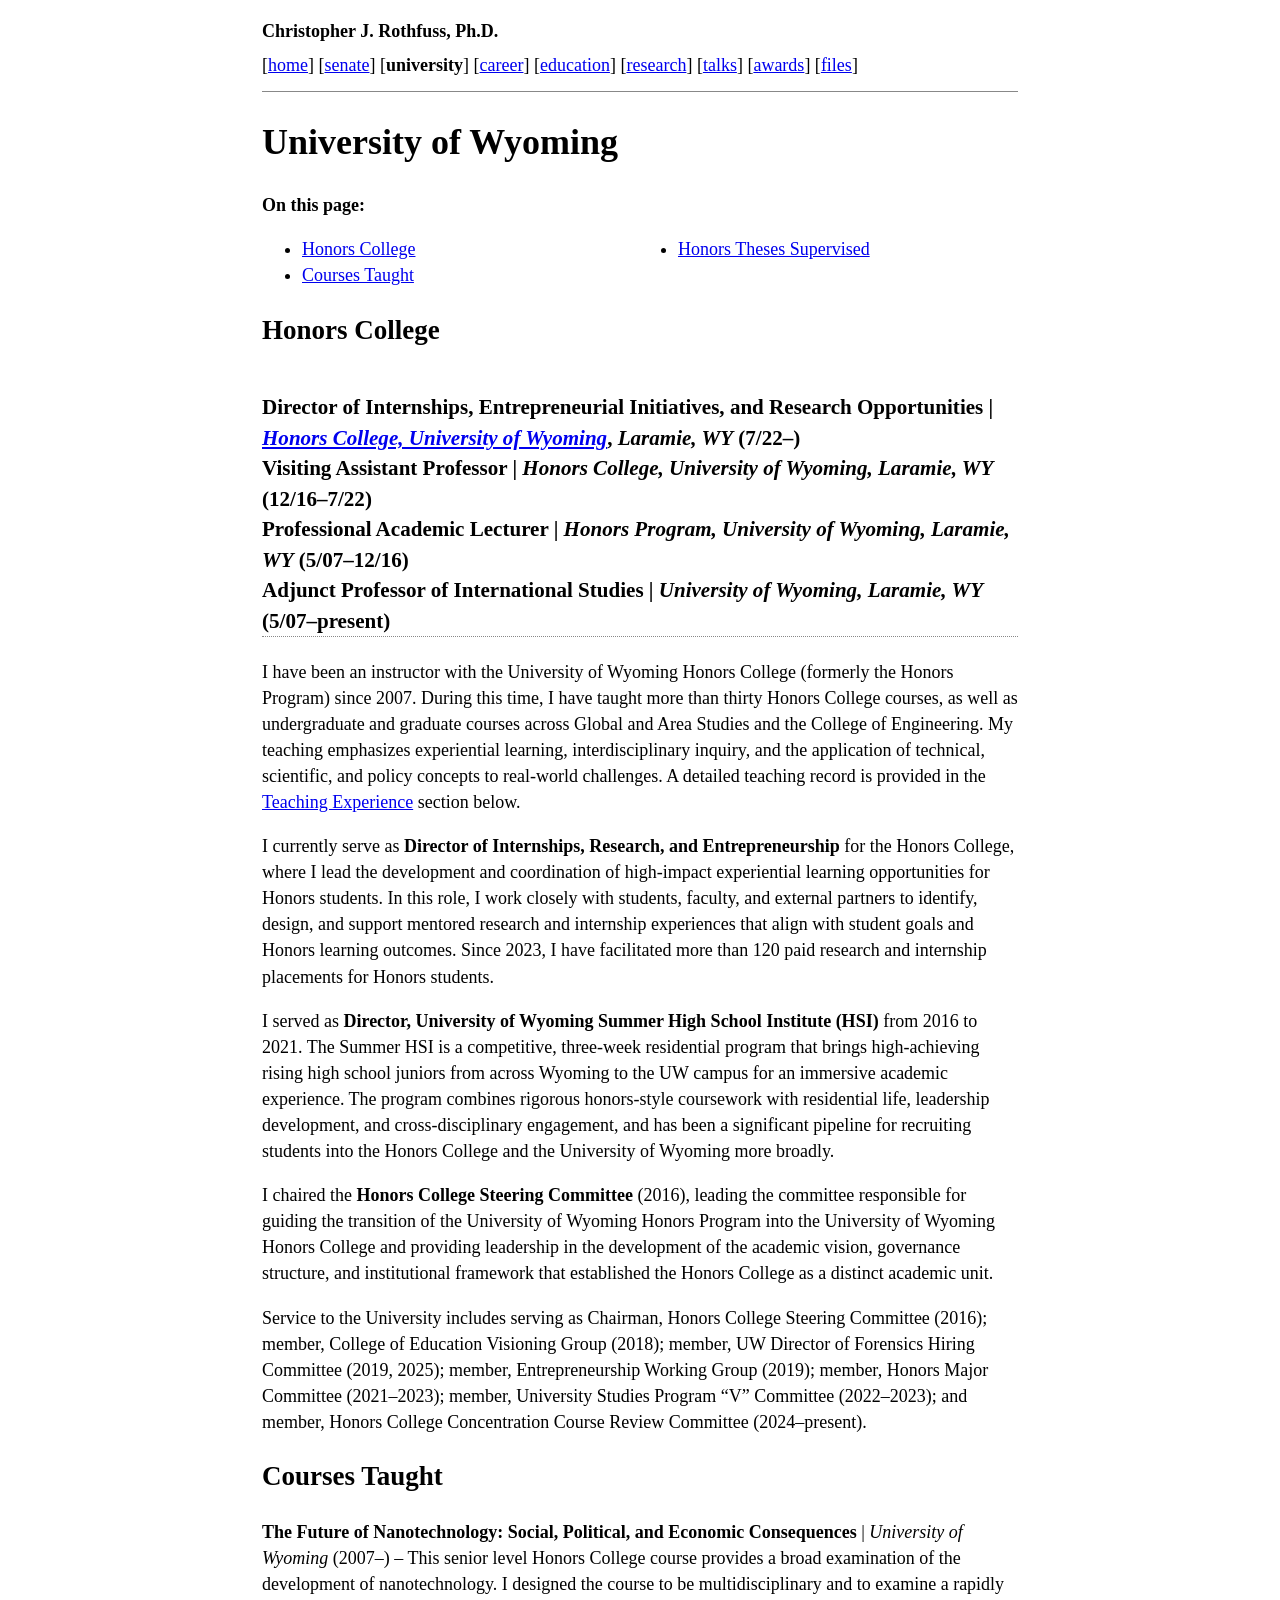
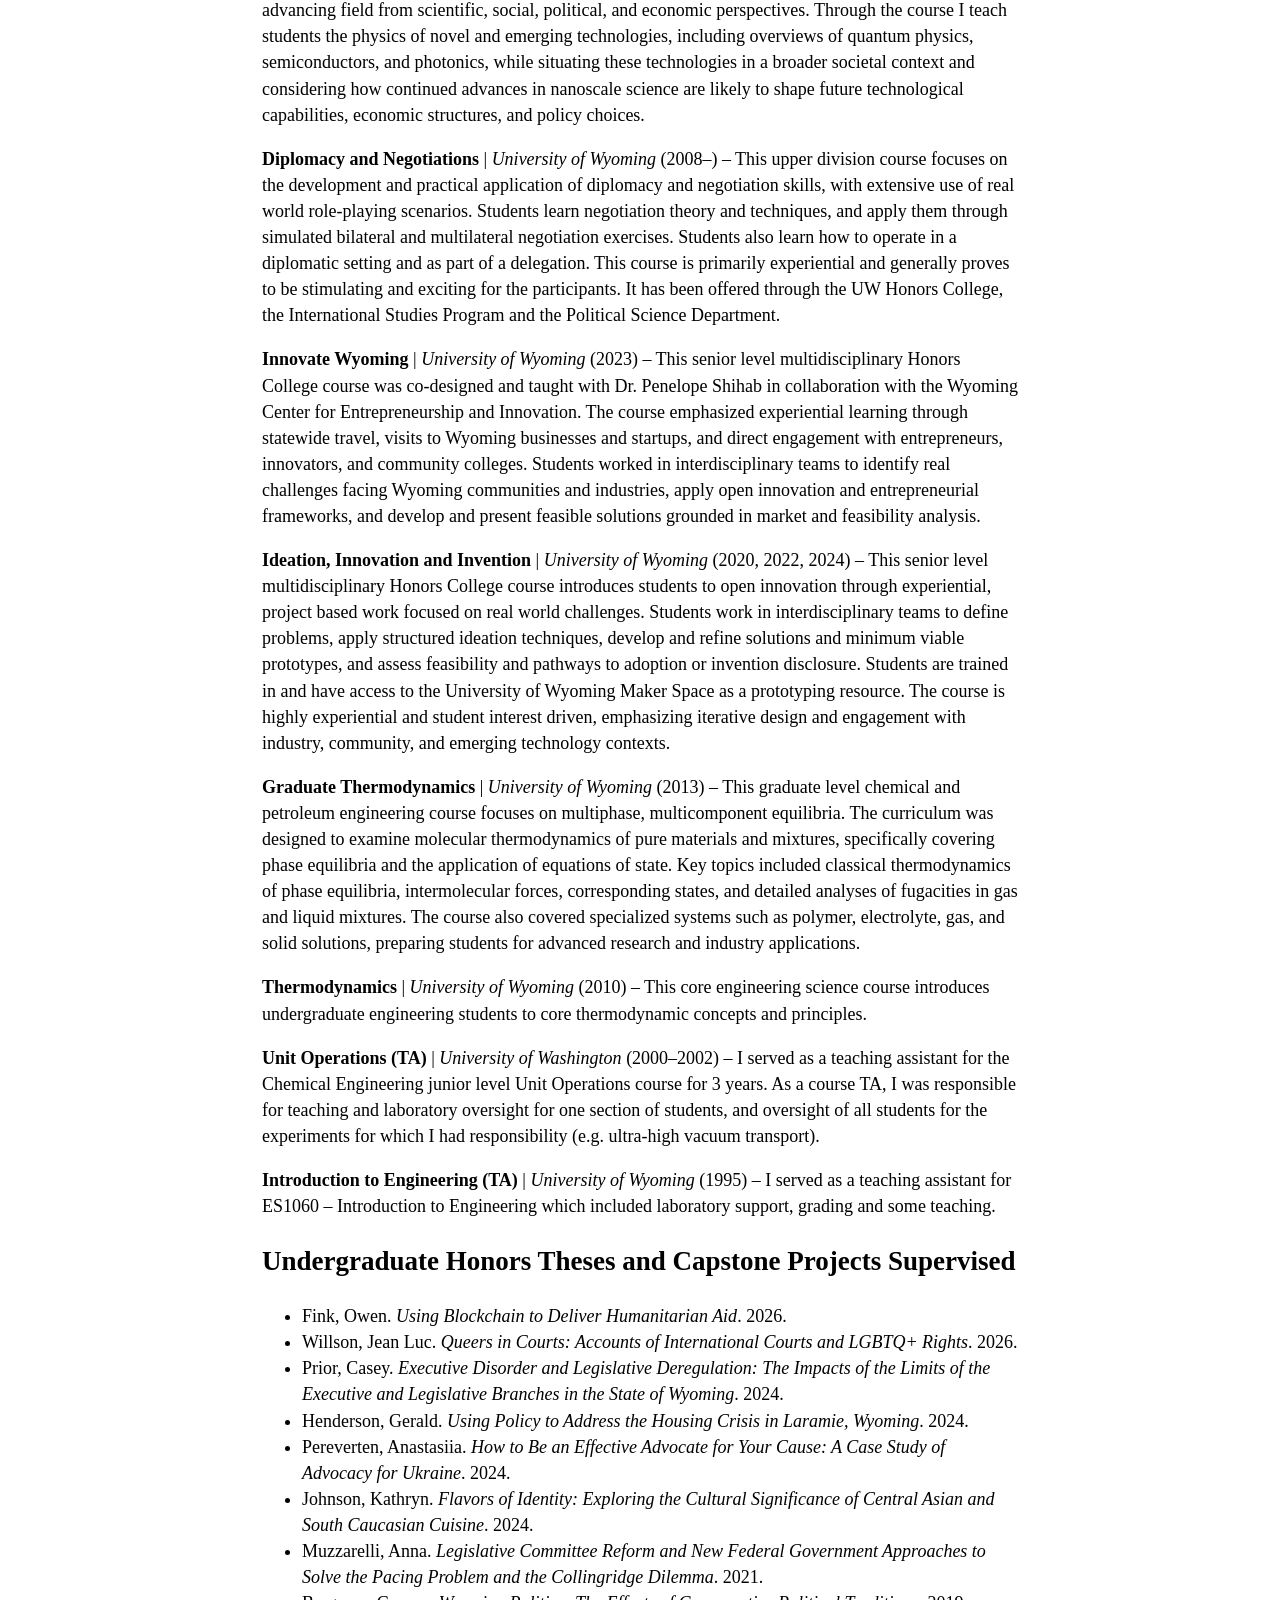
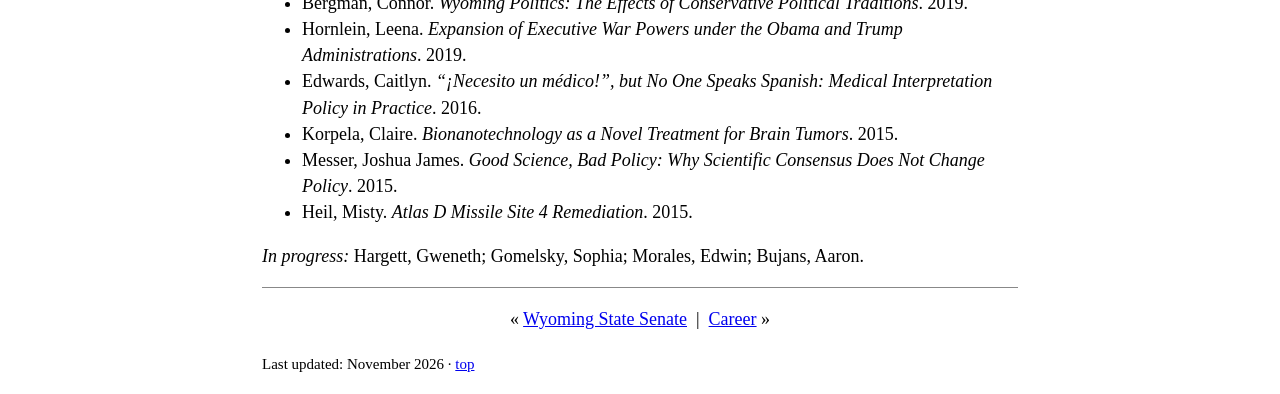
<file: university.html>
<!DOCTYPE html>
<html lang="en">
<head>
<meta charset="utf-8">
<meta name="viewport" content="width=device-width, initial-scale=1">
<title>University of Wyoming - Chris Rothfuss</title>
<meta name="description" content="Honors College director and faculty role, courses taught, and honors theses supervised.">
<link rel="stylesheet" href="style.css">
</head>
<body>

<p class="site"><a href="index.html">Christopher J. Rothfuss, Ph.D.</a></p>
<p class="nav">
[<a href="index.html">home</a>]
[<a href="legislature.html">senate</a>]
[<b>university</b>]
[<a href="career.html">career</a>]
[<a href="education.html">education</a>]
[<a href="research.html">research</a>]
[<a href="talks.html">talks</a>]
[<a href="awards.html">awards</a>]
[<a href="files.html">files</a>]
</p>
<hr>

<h1>University of Wyoming</h1>

<p><b>On this page:</b></p>
<ul class="toc">
<li><a href="#honors-college">Honors College</a></li>
<li><a href="#courses">Courses Taught</a></li>
<li><a href="#theses">Honors Theses Supervised</a></li>
</ul>

<h2 id="honors-college">Honors College</h2>

<h3>Director of Internships, Entrepreneurial Initiatives, and Research Opportunities | <a href="http://www.uwyo.edu/honors/"><i>Honors College, University of Wyoming</i></a>, <i>Laramie, WY</i> (7/22&ndash;)<br>
Visiting Assistant Professor | <i>Honors College, University of Wyoming, Laramie, WY</i> (12/16&ndash;7/22)<br>
Professional Academic Lecturer | <i>Honors Program, University of Wyoming, Laramie, WY</i> (5/07&ndash;12/16)<br>
Adjunct Professor of International Studies | <i>University of Wyoming, Laramie, WY</i> (5/07&ndash;present)</h3>

<p>I have been an instructor with the University of Wyoming Honors College (formerly the Honors
Program) since 2007. During this time, I have taught more than thirty Honors College courses, as well
as undergraduate and graduate courses across Global and Area Studies and the College of Engineering.
My teaching emphasizes experiential learning, interdisciplinary inquiry, and the application of
technical, scientific, and policy concepts to real-world challenges. A detailed teaching record is
provided in the <a href="#courses">Teaching Experience</a> section below.</p>

<p>I currently serve as <b>Director of Internships, Research, and Entrepreneurship</b> for the Honors
College, where I lead the development and coordination of high-impact experiential learning
opportunities for Honors students. In this role, I work closely with students, faculty, and external
partners to identify, design, and support mentored research and internship experiences that align
with student goals and Honors learning outcomes. Since 2023, I have facilitated more than 120 paid
research and internship placements for Honors students.</p>

<p>I served as <b>Director, University of Wyoming Summer High School Institute (HSI)</b> from 2016 to
2021. The Summer HSI is a competitive, three-week residential program that brings high-achieving
rising high school juniors from across Wyoming to the UW campus for an immersive academic experience.
The program combines rigorous honors-style coursework with residential life, leadership development,
and cross-disciplinary engagement, and has been a significant pipeline for recruiting students into
the Honors College and the University of Wyoming more broadly.</p>

<p>I chaired the <b>Honors College Steering Committee</b> (2016), leading the committee responsible
for guiding the transition of the University of Wyoming Honors Program into the University of Wyoming
Honors College and providing leadership in the development of the academic vision, governance
structure, and institutional framework that established the Honors College as a distinct academic
unit.</p>

<p>Service to the University includes serving as Chairman, Honors College Steering Committee (2016);
member, College of Education Visioning Group (2018); member, UW Director of Forensics Hiring Committee
(2019, 2025); member, Entrepreneurship Working Group (2019); member, Honors Major Committee
(2021&ndash;2023); member, University Studies Program &ldquo;V&rdquo; Committee (2022&ndash;2023); and
member, Honors College Concentration Course Review Committee (2024&ndash;present).</p>


<h2 id="courses">Courses Taught</h2>

<p><b>The Future of Nanotechnology: Social, Political, and Economic Consequences</b> |
<i>University of Wyoming</i> (2007&ndash;) &ndash; This senior level Honors College course provides a
broad examination of the development of nanotechnology. I designed the course to be
multidisciplinary and to examine a rapidly advancing field from scientific, social, political, and
economic perspectives. Through the course I teach students the physics of novel and emerging
technologies, including overviews of quantum physics, semiconductors, and photonics, while situating
these technologies in a broader societal context and considering how continued advances in nanoscale
science are likely to shape future technological capabilities, economic structures, and policy
choices.</p>

<p><b>Diplomacy and Negotiations</b> | <i>University of Wyoming</i> (2008&ndash;) &ndash; This upper
division course focuses on the development and practical application of diplomacy and negotiation
skills, with extensive use of real world role-playing scenarios. Students learn negotiation theory
and techniques, and apply them through simulated bilateral and multilateral negotiation exercises.
Students also learn how to operate in a diplomatic setting and as part of a delegation. This course
is primarily experiential and generally proves to be stimulating and exciting for the participants.
It has been offered through the UW Honors College, the International Studies Program and the
Political Science Department.</p>

<p><b>Innovate Wyoming</b> | <i>University of Wyoming</i> (2023) &ndash; This senior level
multidisciplinary Honors College course was co-designed and taught with Dr. Penelope Shihab in
collaboration with the Wyoming Center for Entrepreneurship and Innovation. The course emphasized
experiential learning through statewide travel, visits to Wyoming businesses and startups, and direct
engagement with entrepreneurs, innovators, and community colleges. Students worked in
interdisciplinary teams to identify real challenges facing Wyoming communities and industries, apply
open innovation and entrepreneurial frameworks, and develop and present feasible solutions grounded
in market and feasibility analysis.</p>

<p><b>Ideation, Innovation and Invention</b> | <i>University of Wyoming</i> (2020, 2022, 2024)
&ndash; This senior level multidisciplinary Honors College course introduces students to open
innovation through experiential, project based work focused on real world challenges. Students work
in interdisciplinary teams to define problems, apply structured ideation techniques, develop and
refine solutions and minimum viable prototypes, and assess feasibility and pathways to adoption or
invention disclosure. Students are trained in and have access to the University of Wyoming Maker
Space as a prototyping resource. The course is highly experiential and student interest driven,
emphasizing iterative design and engagement with industry, community, and emerging technology
contexts.</p>

<p><b>Graduate Thermodynamics</b> | <i>University of Wyoming</i> (2013) &ndash; This graduate level
chemical and petroleum engineering course focuses on multiphase, multicomponent equilibria. The
curriculum was designed to examine molecular thermodynamics of pure materials and mixtures,
specifically covering phase equilibria and the application of equations of state. Key topics
included classical thermodynamics of phase equilibria, intermolecular forces, corresponding states,
and detailed analyses of fugacities in gas and liquid mixtures. The course also covered specialized
systems such as polymer, electrolyte, gas, and solid solutions, preparing students for advanced
research and industry applications.</p>

<p><b>Thermodynamics</b> | <i>University of Wyoming</i> (2010) &ndash; This core engineering science
course introduces undergraduate engineering students to core thermodynamic concepts and
principles.</p>

<p><b>Unit Operations (TA)</b> | <i>University of Washington</i> (2000&ndash;2002) &ndash; I served
as a teaching assistant for the Chemical Engineering junior level Unit Operations course for 3 years.
As a course TA, I was responsible for teaching and laboratory oversight for one section of students,
and oversight of all students for the experiments for which I had responsibility (e.g. ultra-high
vacuum transport).</p>

<p><b>Introduction to Engineering (TA)</b> | <i>University of Wyoming</i> (1995) &ndash; I served as
a teaching assistant for ES1060 &ndash; Introduction to Engineering which included laboratory
support, grading and some teaching.</p>


<h2 id="theses">Undergraduate Honors Theses and Capstone Projects Supervised</h2>
<ul>
<li>Fink, Owen. <i>Using Blockchain to Deliver Humanitarian Aid</i>. 2026.</li>
<li>Willson, Jean Luc. <i>Queers in Courts: Accounts of International Courts and LGBTQ+ Rights</i>. 2026.</li>
<li>Prior, Casey. <i>Executive Disorder and Legislative Deregulation: The Impacts of the Limits of the Executive and Legislative Branches in the State of Wyoming</i>. 2024.</li>
<li>Henderson, Gerald. <i>Using Policy to Address the Housing Crisis in Laramie, Wyoming</i>. 2024.</li>
<li>Pereverten, Anastasiia. <i>How to Be an Effective Advocate for Your Cause: A Case Study of Advocacy for Ukraine</i>. 2024.</li>
<li>Johnson, Kathryn. <i>Flavors of Identity: Exploring the Cultural Significance of Central Asian and South Caucasian Cuisine</i>. 2024.</li>
<li>Muzzarelli, Anna. <i>Legislative Committee Reform and New Federal Government Approaches to Solve the Pacing Problem and the Collingridge Dilemma</i>. 2021.</li>
<li>Bergman, Connor. <i>Wyoming Politics: The Effects of Conservative Political Traditions</i>. 2019.</li>
<li>Hornlein, Leena. <i>Expansion of Executive War Powers under the Obama and Trump Administrations</i>. 2019.</li>
<li>Edwards, Caitlyn. <i>&ldquo;&iexcl;Necesito un m&eacute;dico!&rdquo;, but No One Speaks Spanish: Medical Interpretation Policy in Practice</i>. 2016.</li>
<li>Korpela, Claire. <i>Bionanotechnology as a Novel Treatment for Brain Tumors</i>. 2015.</li>
<li>Messer, Joshua James. <i>Good Science, Bad Policy: Why Scientific Consensus Does Not Change Policy</i>. 2015.</li>
<li>Heil, Misty. <i>Atlas D Missile Site 4 Remediation</i>. 2015.</li>
</ul>
<p><i>In progress:</i> Hargett, Gweneth; Gomelsky, Sophia; Morales, Edwin; Bujans, Aaron.</p>

<hr>
<p class="prevnext">&laquo; <a href="legislature.html">Wyoming State Senate</a> &nbsp;|&nbsp; <a href="career.html">Career</a> &raquo;</p>
<p><small>Last updated: November 2026 &middot; <a href="#">top</a></small></p>

</body>
</html>
</file>
<file: style.css>
/* Deliberately minimal. The page should read fine with this file deleted. */
body {
  max-width: 42em;
  margin: 1em auto;
  padding: 0 16px;
  font-family: "Times New Roman", Times, serif;
  font-size: 18px;
  line-height: 1.45;
  color: #000;
  background: #fff;
}
a { color: #00e; }
a:visited { color: #551a8b; }
hr { border: 0; border-top: 1px solid #888; }
td { padding: 0 1em 0 0; vertical-align: top; }
dd { margin-left: 1.5em; }
@media (prefers-color-scheme: dark) {
  body { color: #ddd; background: #111; }
  a { color: #8ab4ff; }
  a:visited { color: #c58af9; }
}
h4 { font-size: 1em; margin: 1.6em 0 0.4em; }
h3 { margin-top: 2em; border-bottom: 1px dotted #888; }
.site { margin: 0; font-weight: bold; }
.site a { color: inherit; text-decoration: none; }
.nav { margin: 0.3em 0; line-height: 1.8; }
.prevnext { text-align: center; }
dl.contents dt { margin-top: 0.8em; font-weight: bold; }
dl.contents dd { margin-left: 1.5em; }
ul.toc { columns: 2; column-gap: 2em; }
@media (max-width: 600px) { ul.toc { columns: 1; } }
</file>
